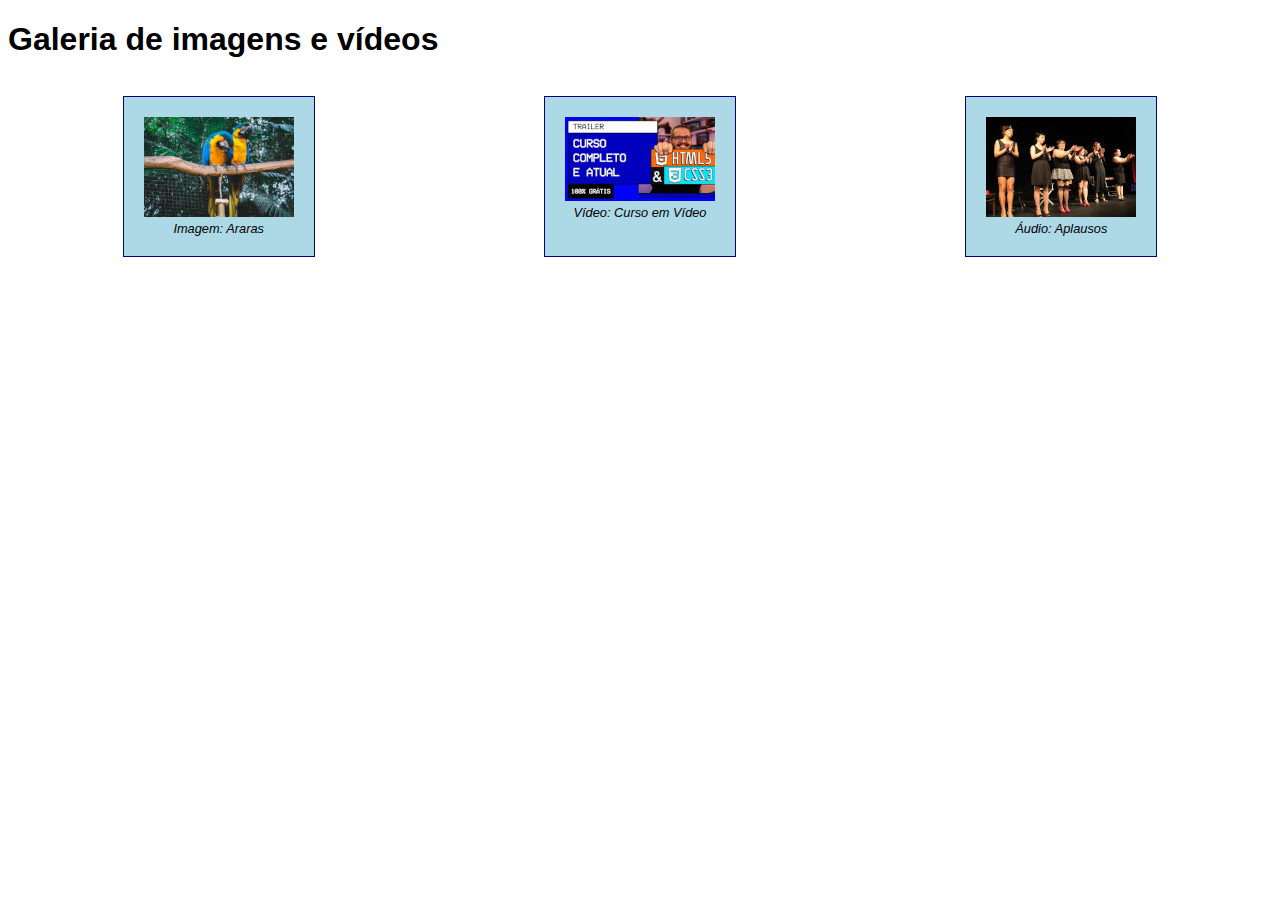
<file: ex02/index.html>
<!DOCTYPE html>
<html lang="pt-br">
<head>
    <meta charset="UTF-8">
    <meta http-equiv="X-UA-Compatible" content="IE=edge">
    <meta name="viewport" content="width=device-width, initial-scale=1.0">
    <link rel="stylesheet" href="index.css">
    <title>Galeria</title>
</head>
<body>
    <h1>Galeria de imagens e vídeos</h1>
    <!--
        Neste exercício, você precisará criar mais três páginas HTML:

        1) araras.html -> deverá exibir a imagem das araras de forma dinâmica, trocando
           entre os tamanhos P, M e G conforme a largura da janela do navegador mude.

        2) cursoemvideo.html -> deverá exibir o seguinte vídeo incorporado: 
           https://www.youtube.com/watch?v=Ejkb_YpuHWs

        3) aplausos.html -> deverá exibir o player para o seguinte arquivo de áudio:
           https://sound-effects-media.bbcrewind.co.uk/mp3/07003050.mp3

        Em cada uma dessas páginas, coloque também um link de texto para voltar para a página index.html.

    -->
    <div class="galeria">
        <figure>
            <a href="araras.html">
                <img src="araras-thumb.jpg" alt="araras">
            </a>
            <figcaption>Imagem: Araras</figcaption>
        </figure>
        <figure>
            <a href="cursoemvideo.html">
                <img src="cursoemvideo-thumb.jpg" alt="Curso em Vídeo">
            </a>
            <figcaption>Vídeo: Curso em Vídeo</figcaption>
        </figure>
        <figure>
            <a href="aplausos.html">
                <img src="aplausos-thumb.jpg" alt="aplausos">
            </a>
            <figcaption>Áudio: Aplausos</figcaption>
        </figure>

    </div>
    
</body>
</html>
</file>
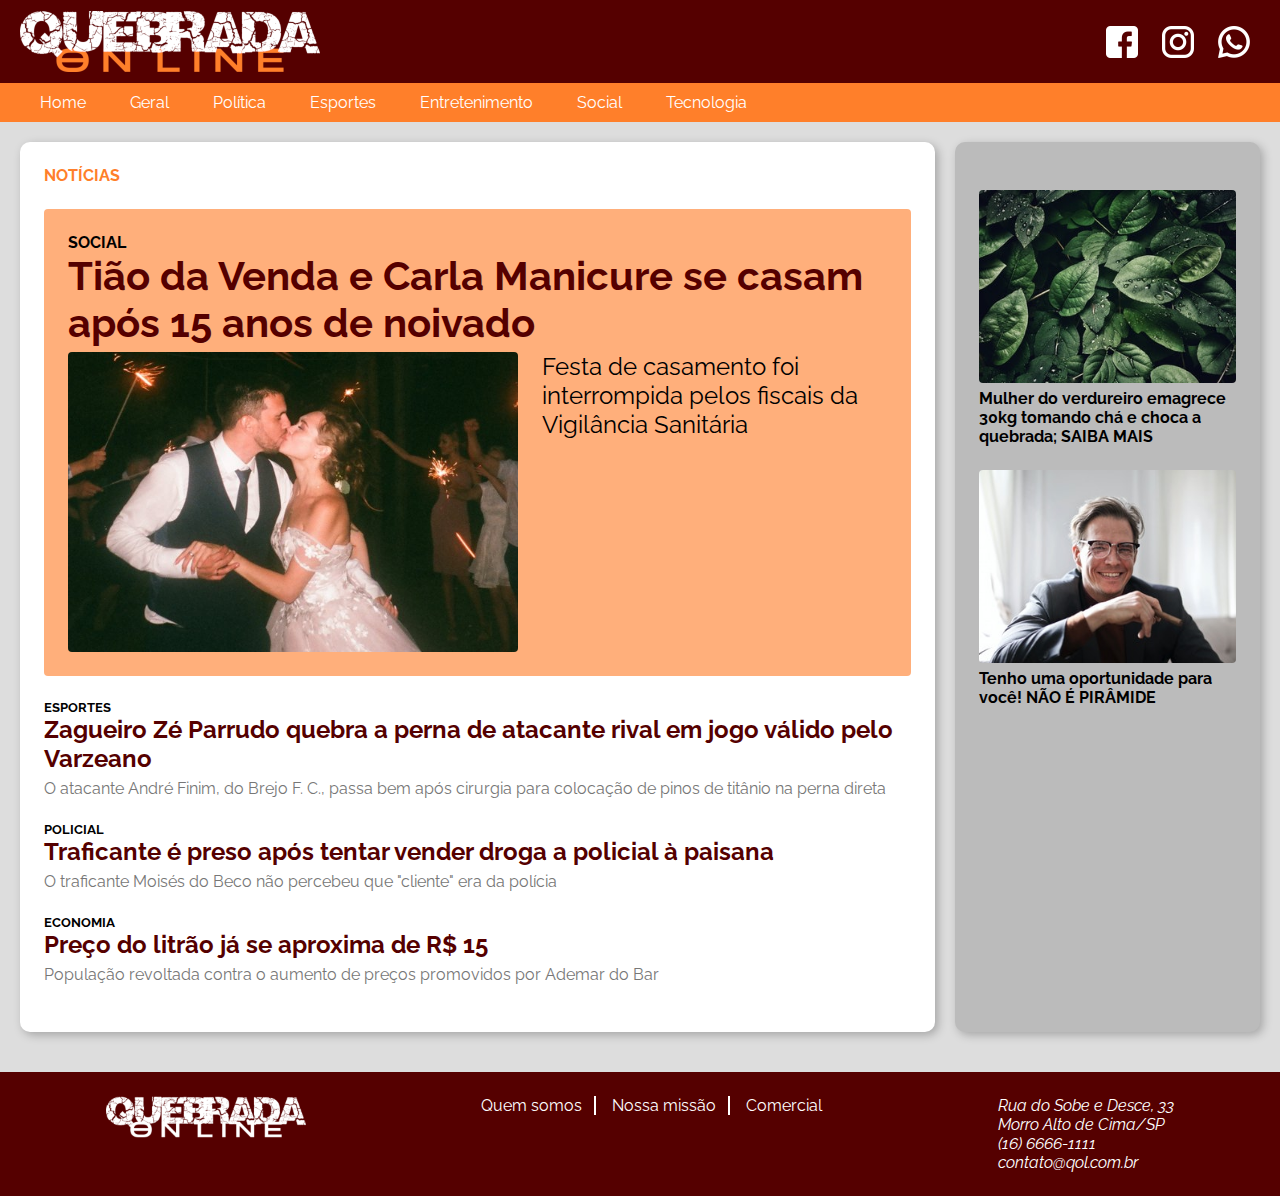
<file: portal/index.html>
<!DOCTYPE html>
<html lang="pt-br">
<head>
    <meta charset="UTF-8">
    <meta http-equiv="X-UA-Compatible" content="IE=edge">
    <meta name="viewport" content="width=device-width, initial-scale=1.0">
    <link rel="stylesheet" href="style.css">
    <title>Quebrada On Line</title>
    <link rel="apple-touch-icon" sizes="180x180" href="/apple-touch-icon.png">
    <link rel="icon" type="image/png" sizes="32x32" href="/favicon-32x32.png">
    <link rel="icon" type="image/png" sizes="16x16" href="/favicon-16x16.png">
    <link rel="manifest" href="/site.webmanifest">
    <link rel="shortcut icon" href="favicon.ico" type="image/x-icon">
</head>
<body>
    <header> <!-- Cabeçalho -->
        <img id="logo" src="img/qol-logo-300px.png" alt="Quebrada On Line">
        <nav id="social">
            <ul>
                <li>
                    <a href="#">
                        <img src="img/facebook-64x64.png" alt="Facebook">
                        <span>/quebrada.online</span>
                    </a>
                </li>
                <li>
                    <a href="#">
                        <img src="img/instagram-64x64.png" alt="Instagram">
                        <span>/quebrada.online</span>    
                    </a>
                </li>
                <li>
                    <a href="#">
                        <img src="img/whatsapp-64x64.png" alt="Whatspp">
                        <span>(16) 98765-4321</span>    
                    </a>
                </li>
            </ul>
        </nav>
    </header>
    
    <nav id="menu"> <!-- Menu -->
        <div id="menu-contraido">
            <input type="checkbox">
            <span></span>
            <ul>
                <li><a href="#">Home</a></li>
                <li><a href="#">Geral</a></li>
                <li><a href="#">Política</a></li>
                <li><a href="#">Esportes</a></li>
                <li><a href="#">Entretenimento</a></li>
                <li><a href="#">Social</a></li>
                <li><a href="#">Tecnologia</a></li>
            </ul>
        </div>
    </nav>
    
    <div id="content"> <!-- Área de conteúdo -->
        <main> <!-- Divisão principal do site -->
            
            <h1>Notícias</h1>

            <article class="destaque">   <!-- Representa um artigo ou notícia -->
                <h2>Social</h2>
                <h1><a href="#">Tião da Venda e Carla Manicure se casam após 15 anos de noivado</a></h1>
                <div class="foto-texto">
                    <img src="img/noticia01-600x400.jpg" alt="Foto dos noivos" title="Foto: Aleksandr Neplokhov" >
                    <p>Festa de casamento foi interrompida pelos fiscais da Vigilância Sanitária</p>
                </div>
            </article>

            <article>   <!-- Representa um artigo ou notícia -->
                <h2>Esportes</h2>
                <h1><a href="#">Zagueiro Zé Parrudo quebra a perna de atacante rival em jogo válido pelo Varzeano</a></h1>
                <p>O atacante André Finim, do Brejo F. C., passa bem após cirurgia para colocação de pinos de titânio na perna direta</p>
            </article>

            <article>   <!-- Representa um artigo ou notícia -->
                <h2>Policial</h2>
                <h1><a href="#">Traficante é preso após tentar vender droga a policial à paisana</a></h1>
                <p>O traficante Moisés do Beco não percebeu que "cliente" era da polícia</p>
            </article>

            <article>
                <h2>Economia</h2>
                <h1><a href="#">Preço do litrão já se aproxima de R$ 15</a></h1>
                <p>População revoltada contra o aumento de preços promovidos por Ademar do Bar</p>
            </article>

        </main>
        <aside>

            <article>
                <img src="img/relacionado01-320x240.jpg" alt="Foto de folhas" title="Foto: sohail">
                <h1><a href="#">Mulher do verdureiro emagrece 30kg tomando chá e choca a quebrada; SAIBA MAIS</a></h1>
            </article>

            <article>
                <img src="img/relacionado02-320x240.jpg" alt="Homem bem sucedido" title="Foto: Andrea Piacquadio">
                <h1><a href="#">Tenho uma oportunidade para você! NÃO É PIRÂMIDE</a></h1>
            </article>
            
        </aside>
    </div>
    
    <footer> <!-- Rodapé -->
        <img src="img/qol-logo-branco-300px.png" alt="Quebrada Online">
        <ul>
            <li><a href="#">Quem somos</a></li>
            <li><a href="#">Nossa missão</a></li>
            <li><a href="#">Comercial</a></li>
        </ul>
        <address>
            Rua do Sobe e Desce, 33<br>
            Morro Alto de Cima/SP<br>
            <a href="tel:+55166661111">(16) 6666-1111</a><br>
            <a href="mailto:contato@qol.com.br">contato@qol.com.br</a>
        </address>
    </footer>
</body>
</html>
</file>
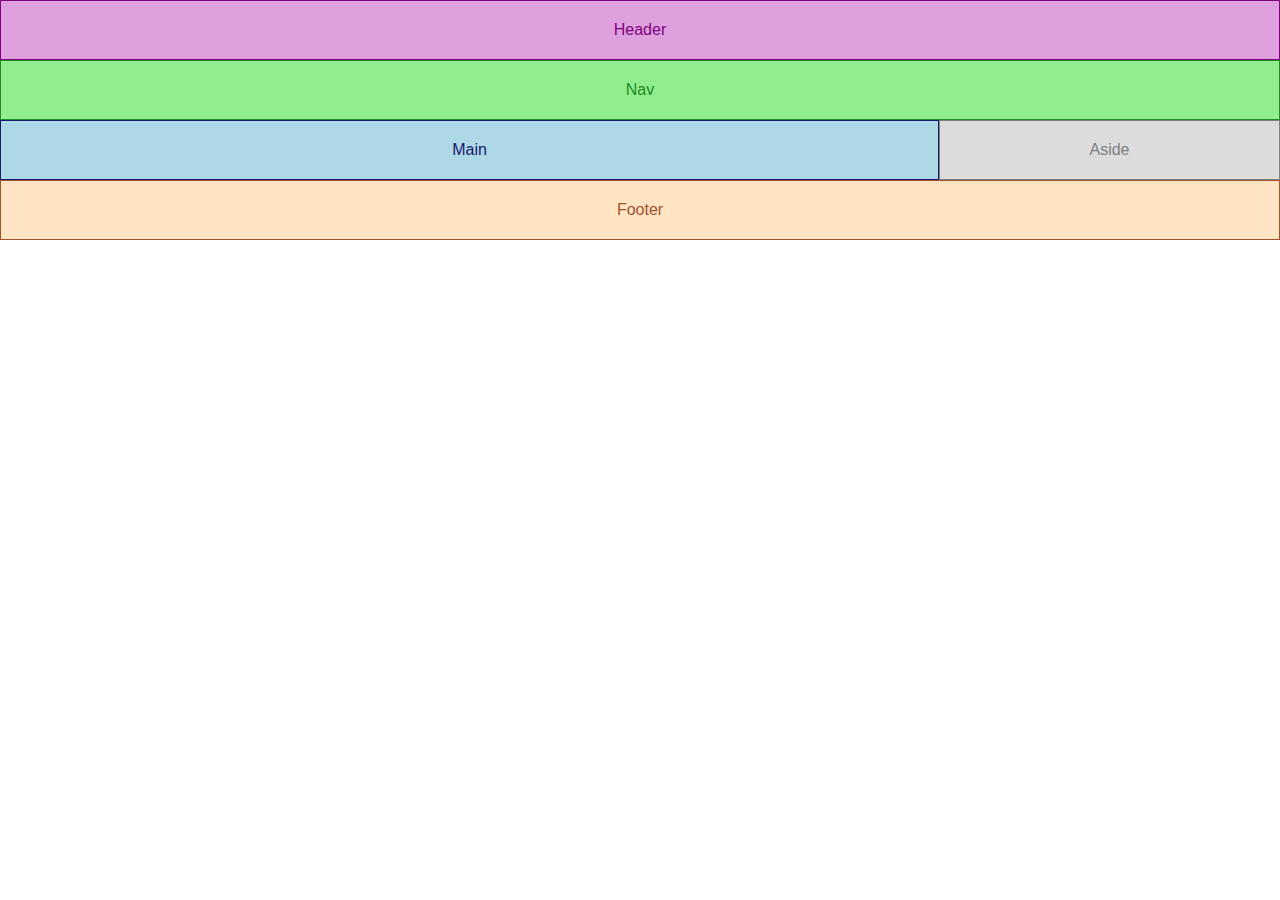
<file: PROVA 2/index.html>
<!DOCTYPE html>
<html lang="pt-br">
<head>
    <meta charset="UTF-8">
    <meta http-equiv="X-UA-Compatible" content="IE=edge">
    <meta name="viewport" content="width=device-width, initial-scale=1.0">
    <link rel="stylesheet" href="style.css">
    <title>PROVA 2</title>
</head>
<body>
    <header>Header</header>
    <nav>Nav</nav>
    <div id="content">
        <main>Main</main>
        <aside>Aside</aside>
    </div>
    <footer>Footer</footer>
</body>
</html>
</file>
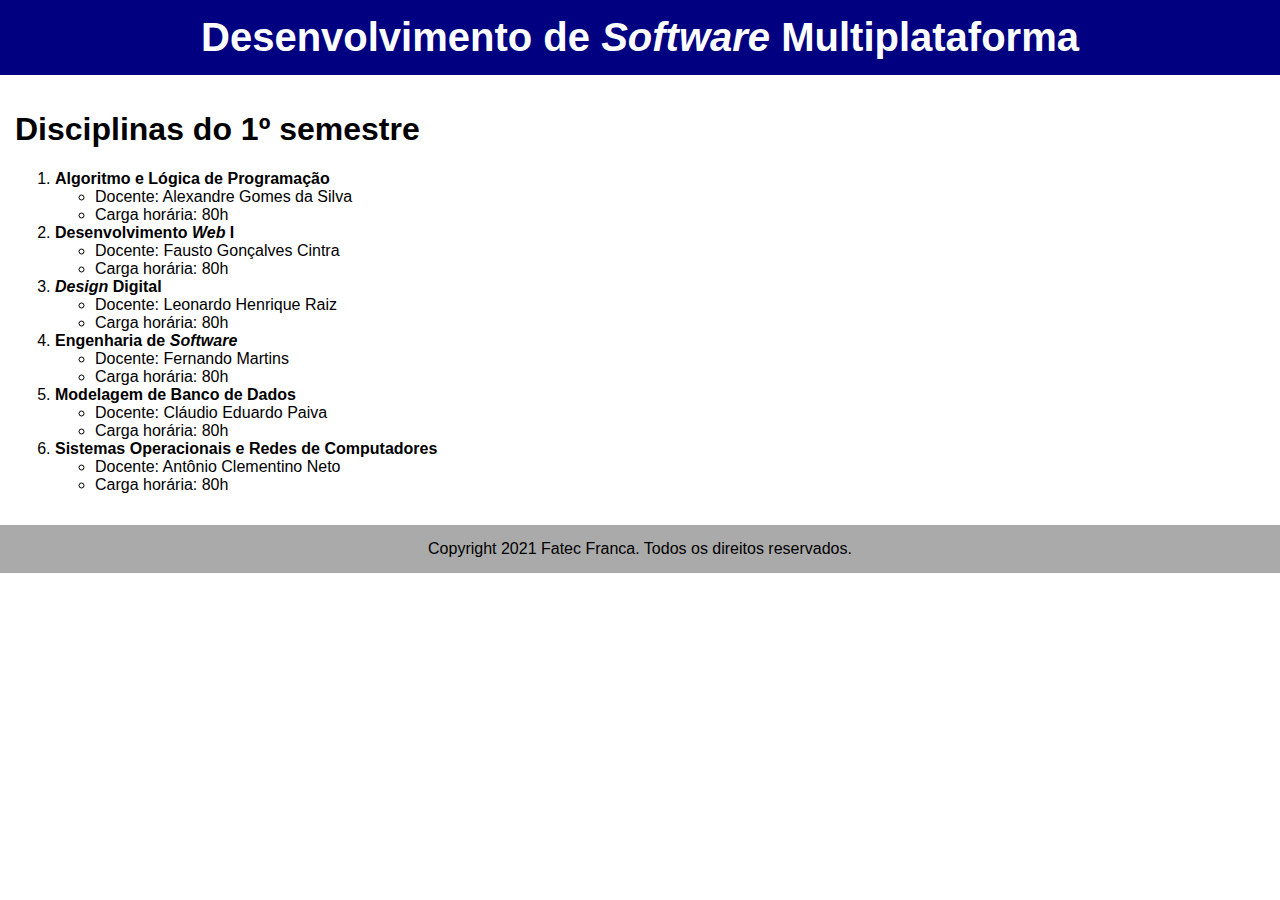
<file: PROVA SUBSTITUTIVA/index.html>
<!DOCTYPE html>
<html lang="en">
<head>
    <meta charset="UTF-8">
    <meta http-equiv="X-UA-Compatible" content="IE=edge">
    <meta name="viewport" content="width=device-width, initial-scale=1.0">
    <title>DSM</title>
    <link rel="stylesheet" href="style.css">
</head>
<body>
    <header>
        Desenvolvimento de <em>Software</em> Multiplataforma
    </header>
    <main>
        <h1>Disciplinas do 1º semestre</h1>
        <ol>
            <li><strong>Algoritmo e Lógica de Programação</strong>
                <ul>
                    <li>Docente: Alexandre Gomes da Silva</li>
                    <li>Carga horária: 80h</li>
                </ul>
            </li>
            <li><strong>Desenvolvimento <em>Web</em> I</strong>
                <ul>
                    <li>Docente: Fausto Gonçalves Cintra</li>
                    <li>Carga horária: 80h</li>
                </ul>
            </li>
            <li><strong><em>Design</em> Digital</strong>
                <ul>
                    <li>Docente: Leonardo Henrique Raiz</li>
                    <li>Carga horária: 80h</li>
                </ul>
            </li>
            <li><strong>Engenharia de <em>Software</em></strong>
                <ul>
                    <li>Docente: Fernando Martins</li>
                    <li>Carga horária: 80h</li>
                </ul>
            </li>
            <li><strong>Modelagem de Banco de Dados</strong>
                <ul>
                    <li>Docente: Cláudio Eduardo Paiva</li>
                    <li>Carga horária: 80h</li>
                </ul>
            </li>
            <li><strong>Sistemas Operacionais e Redes de Computadores</strong>
                <ul>
                    <li>Docente: Antônio Clementino Neto</li>
                    <li>Carga horária: 80h</li>
                </ul>
            </li>
        </ol>
    </main>
    <footer>
        Copyright 2021 Fatec Franca. Todos os direitos reservados.
    </footer>
</body>
</html>
</file>
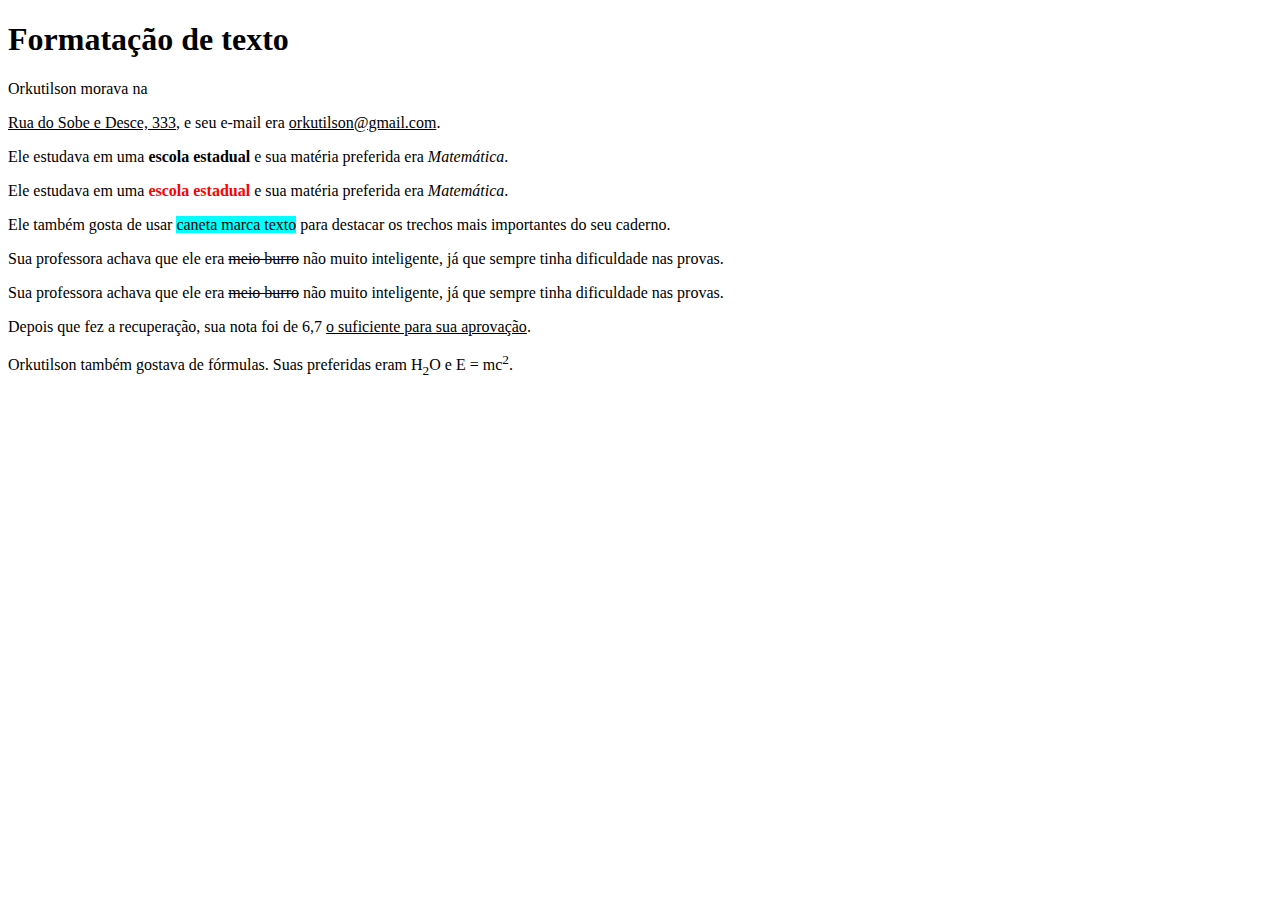
<file: 02-textos.html>
<!DOCTYPE html>
<html lang="pt-br">
<head>
    <meta charset="UTF-8">
    <meta name="viewport" content="width=device-width, initial-scale=1.0">
    <title>Formatação de textos</title>
    <style>
        address {
            /* Fazendo elemento ficar em linha */
            display: inline;
            font-style: normal; /* Tira o itálico */
            /* Volta o sublinhado */
            text-decoration: underline;
        }
        strong {
            color: red;
        }
        mark {
            background-color: aqua;
        }
    </style>
</head>
<body>
    <h1>Formatação de texto</h1>
    <!-- Tag <u> = underline (sublinhado) (NÃO USAR)-->
    <!-- Tag <address> = endereço -->
    <p>Orkutilson morava na <address>Rua do Sobe e Desce,
        333</address>, e seu e-mail era 
        <address>orkutilson@gmail.com</address>.
    </p>
    <!--
        <i> = itálico (visual apenas)
        <b> = negrito (bold) (visual apenas)
    -->
    <p>Ele estudava em uma <b>escola estadual</b> e sua matéria
    preferida era <i>Matemática</i>.</p>
    <!--
        <strong> = texto mais importante (forte, em inglês) (SEMÂNTICA)
        <em> = ênfase (emphasis) (SEMÂNTICA)
    -->
    <p>Ele estudava em uma <strong>escola estadual</strong> e sua matéria
    preferida era <em>Matemática</em>.</p>

    <p>Ele também gosta de usar <mark>caneta marca texto</mark>
    para destacar os trechos mais importantes do seu caderno.</p>
    
    <!--
        <strike> = traço através do texto (tachado) (OBSOLETO, não usar)
    -->
    <p>Sua professora achava que ele era <strike>meio burro</strike>
    não muito inteligente, já que sempre tinha dificuldade nas provas.</p>
    <!--
        <del> = texto apagado (SEMÂNTICO)
    -->
    <p>Sua professora achava que ele era <del>meio burro</del>
    não muito inteligente, já que sempre tinha dificuldade nas provas.</p>
    <!--
        <ins> = texto inserido (SEMÂNTICO)
    -->
    <p>Depois que fez a recuperação, sua nota foi de 6,7 
        <ins>o suficiente para sua aprovação</ins>.</p>
    <!--
        <sub> = texto SUBscrito
        <sup> = texto sobrescrito (SUPerscript)
    -->
    <p>Orkutilson também gostava de fórmulas. Suas preferidas eram
        H<sub>2</sub>O e E = mc<sup>2</sup>.
    </p>
</body>
</html>
</file>
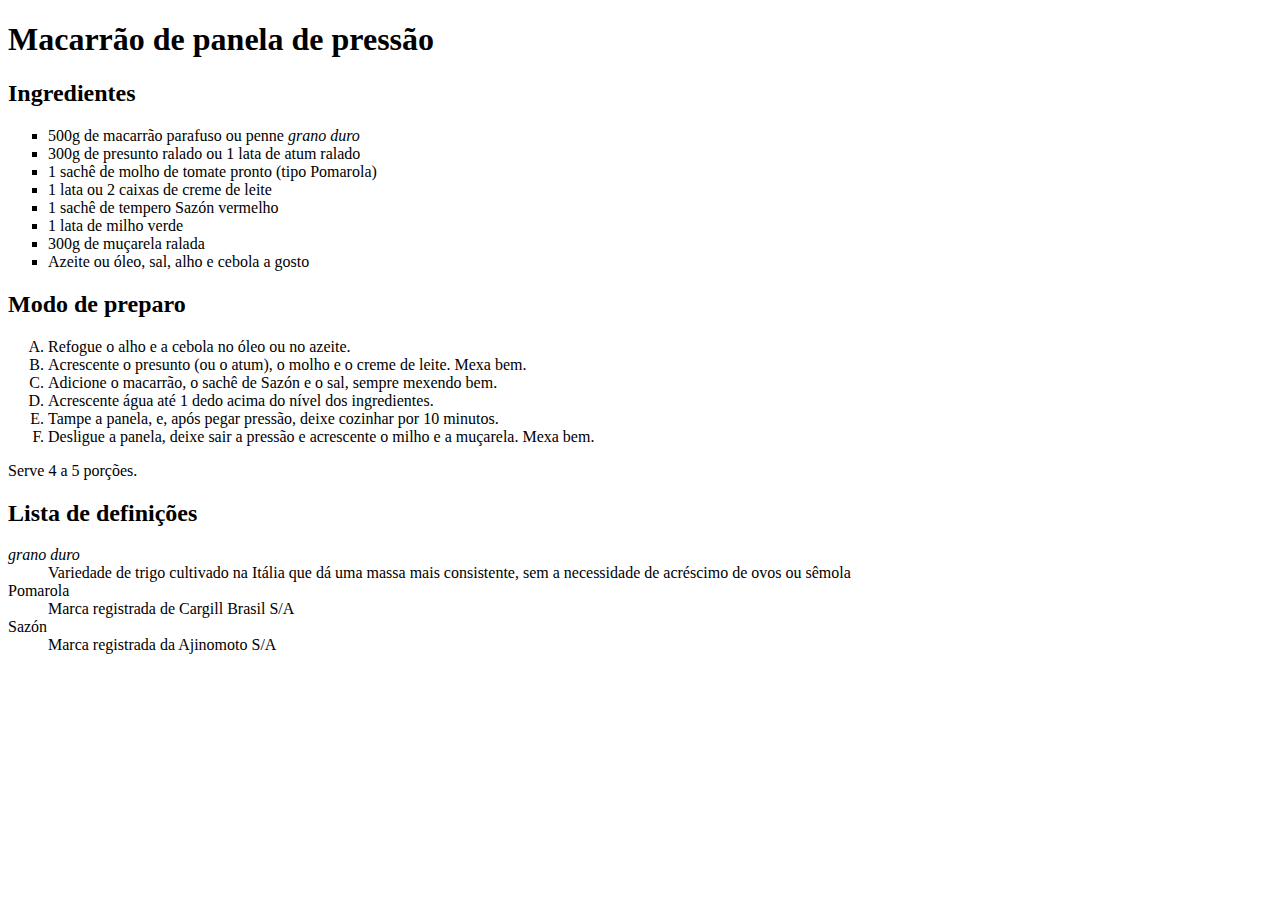
<file: 03-listas.html>
<!DOCTYPE html>
<html lang="pt-br">
<head>
    <meta charset="UTF-8">
    <meta name="viewport" content="width=device-width, initial-scale=1.0">
    <title>Receita para o domingão</title>
</head>
<body>
    <h1>Macarrão de panela de pressão</h1>
    <h2>Ingredientes</h2>
    <!--
        Listas de itens em HTML
        <ul> -> unordered list (lista não ordenada)
        <ol> -> ordered list (lista ordenada)
        
        <li> -> list item (item da lista)
    -->
    <ul type="square"> <!-- Lista NÃO ordenada -->
        <!--
            Types do <ul>
            circle -> círculo vazado
            square -> quadrado
            disk -> bolinha (padrão)
        -->
        <li>500g de macarrão parafuso ou penne <em>grano duro</em></li>
        <li>300g de presunto ralado ou 1 lata de atum ralado</li>
        <li>1 sachê de molho de tomate pronto (tipo Pomarola)</li>
        <li>1 lata ou 2 caixas de creme de leite</li>
        <li>1 sachê de tempero Sazón vermelho</li>
        <li>1 lata de milho verde</li>
        <li>300g de muçarela ralada</li>
        <li>Azeite ou óleo, sal, alho e cebola a gosto</li>
    </ul>

    <h2>Modo de preparo</h2>
    <ol type="A"> <!-- Lista ordenada -->
        <!--
            Types do <ol>
            1 -> números arábicos (padrão)
            I -> números romanos (EM MAIÚSCULAS)
            i -> números romanos (em minúsculas)
            A -> A, B, C...
            a -> a, b, c...
        -->
        <li>Refogue o alho e a cebola no óleo ou no azeite.</li>
        <li>Acrescente o presunto (ou o atum), o molho e o creme de leite. Mexa bem.</li>
        <li>Adicione o macarrão, o sachê de Sazón e o sal, sempre mexendo bem.</li>
        <li>Acrescente água até 1 dedo acima do nível dos ingredientes.</li>
        <li>Tampe a panela, e, após pegar pressão, deixe cozinhar por 10 minutos.</li>
        <li>Desligue a panela, deixe sair a pressão e acrescente o milho e a muçarela. Mexa bem.</li>
    </ol>
    <p>Serve 4 a 5 porções.</p>

    <h2>Lista de definições</h2>
    <!--
        <dl> -> definition list (lista de definições)
        <dt> -> definition term (termo de definição)
        <dd> -> definition description (descrição de definição)
    -->
    <dl>
        <dt><em>grano duro</em></dt>
        <dd>Variedade de trigo cultivado na Itália que dá uma massa mais consistente, sem a necessidade de acréscimo de ovos ou sêmola</dd>

        <dt>Pomarola</dt>
        <dd>Marca registrada de Cargill Brasil S/A</dd>
        
        <dt>Sazón</dt>
        <dd>Marca registrada da Ajinomoto S/A</dd>
    </dl>
</body>
</html>
</file>
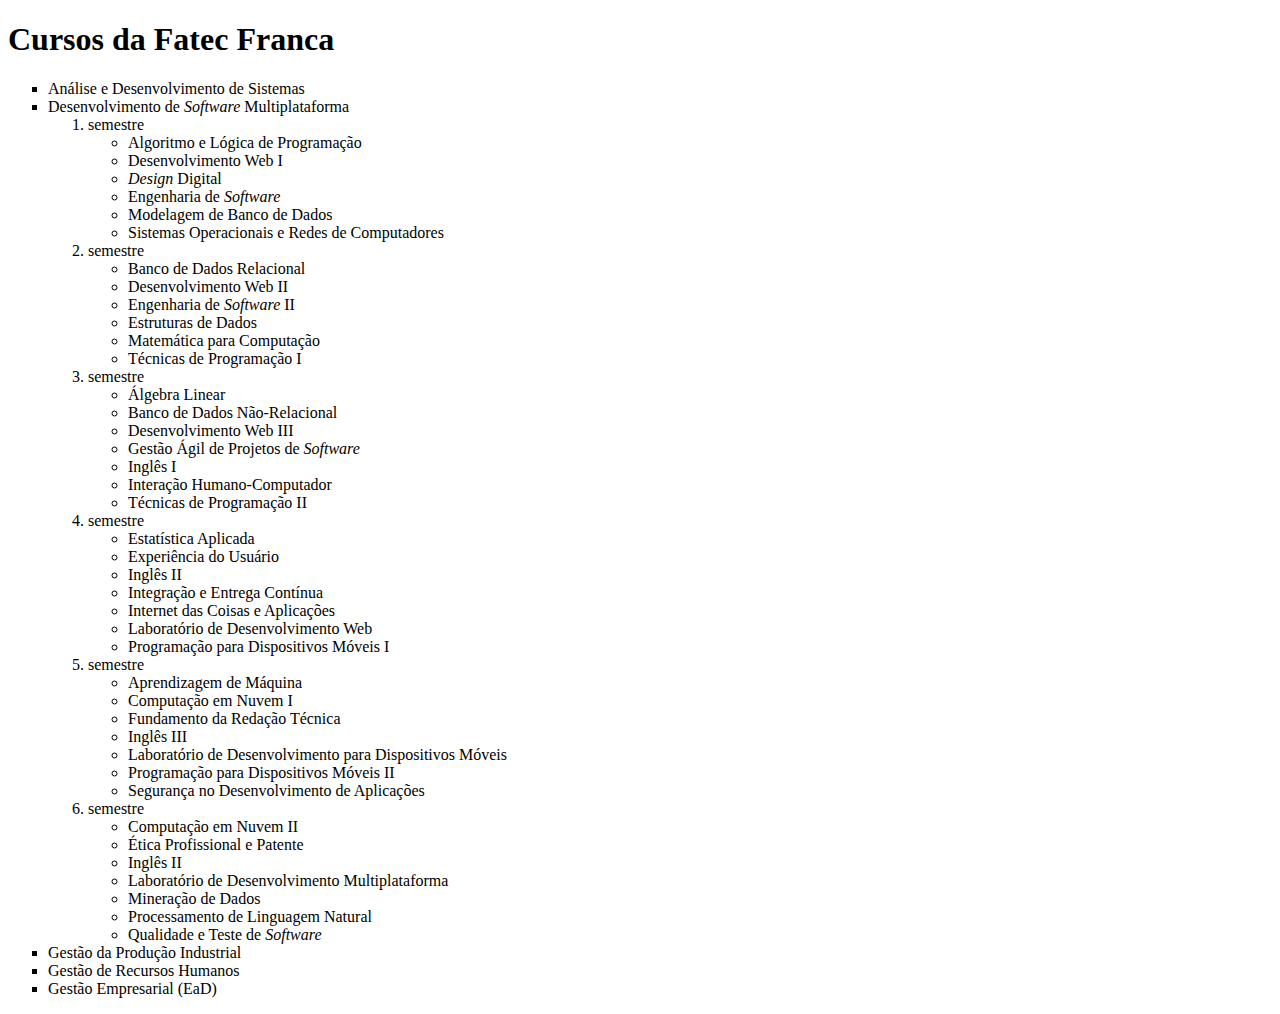
<file: 04-listas-hierarquicas.html>
<!DOCTYPE html>
<html lang="pt-br">
<head>
    <meta charset="UTF-8">
    <meta name="viewport" content="width=device-width, initial-scale=1.0">
    <title>Listas hierárquicas</title>
</head>
<body>
    <h1>Cursos da Fatec Franca</h1>

    <!-- Lista não ordenada, com quadradinhos -->
    <ul type="square">
        <li>Análise e Desenvolvimento de Sistemas</li>
        <!-- Dentro de um item de lista (<li>), podem ser colocadas outras
            listas, ordenadas ou não ordenadas -->
        <li>
            Desenvolvimento de <em>Software</em> Multiplataforma
            <!-- Lista ordenada -->
            <ol>
                <li>
                    semestre
                    <!-- Lista não ordenada, com círculos -->
                    <ul type="circle">
                        <li>Algoritmo e Lógica de Programação</li>
                        <li>Desenvolvimento Web I</li>
                        <li><em>Design</em> Digital</li>
                        <li>Engenharia de <em>Software</em></li>
                        <li>Modelagem de Banco de Dados</li>
                        <li>Sistemas Operacionais e Redes de Computadores</li>
                    </ul>
                </li>
                <li>
                    semestre
                    <ul type="circle">
                        <li>Banco de Dados Relacional</li>
                        <li>Desenvolvimento Web II</li>
                        <li>Engenharia de <em>Software</em> II</li>
                        <li>Estruturas de Dados</li>
                        <li>Matemática para Computação</li>
                        <li>Técnicas de Programação I</li>
                    </ul>
                </li>
                <li>
                    semestre
                    <ul type="circle">
                        <li>Álgebra Linear</li>
                        <li>Banco de Dados Não-Relacional</li>
                        <li>Desenvolvimento Web III</li>
                        <li>Gestão Ágil de Projetos de <em>Software</em></li>
                        <li>Inglês I</li>
                        <li>Interação Humano-Computador</li>
                        <li>Técnicas de Programação II</li>
                    </ul>
                </li>
                <li>
                    semestre
                    <ul type="circle">
                        <li>Estatística Aplicada</li>
                        <li>Experiência do Usuário</li>
                        <li>Inglês II</li>
                        <li>Integração e Entrega Contínua</li>
                        <li>Internet das Coisas e Aplicações</li>
                        <li>Laboratório de Desenvolvimento Web</li>
                        <li>Programação para Dispositivos Móveis I</li>
                    </ul>
                </li>
                <li>
                    semestre
                    <ul type="circle">
                        <li>Aprendizagem de Máquina</li>
                        <li>Computação em Nuvem I</li>
                        <li>Fundamento da Redação Técnica</li>
                        <li>Inglês III</li>
                        <li>Laboratório de Desenvolvimento para Dispositivos Móveis</li>
                        <li>Programação para Dispositivos Móveis II</li>
                        <li>Segurança no Desenvolvimento de Aplicações</li>
                    </ul>
                </li>
                <li>
                    semestre
                    <ul type="circle">
                        <li>Computação em Nuvem II</em></li>
                        <li>Ética Profissional e Patente</li>
                        <li>Inglês II</li>
                        <li>Laboratório de Desenvolvimento Multiplataforma</li>
                        <li>Mineração de Dados</li>
                        <li>Processamento de Linguagem Natural</li>
                        <li>Qualidade e Teste de <em>Software</em></li>
                    </ul>
                </li>
            </ol>
        </li>
        <li>Gestão da Produção Industrial</li>
        <li>Gestão de Recursos Humanos</li>
        <li>Gestão Empresarial (EaD)</li>
    </ul>
</body>
</html>
</file>
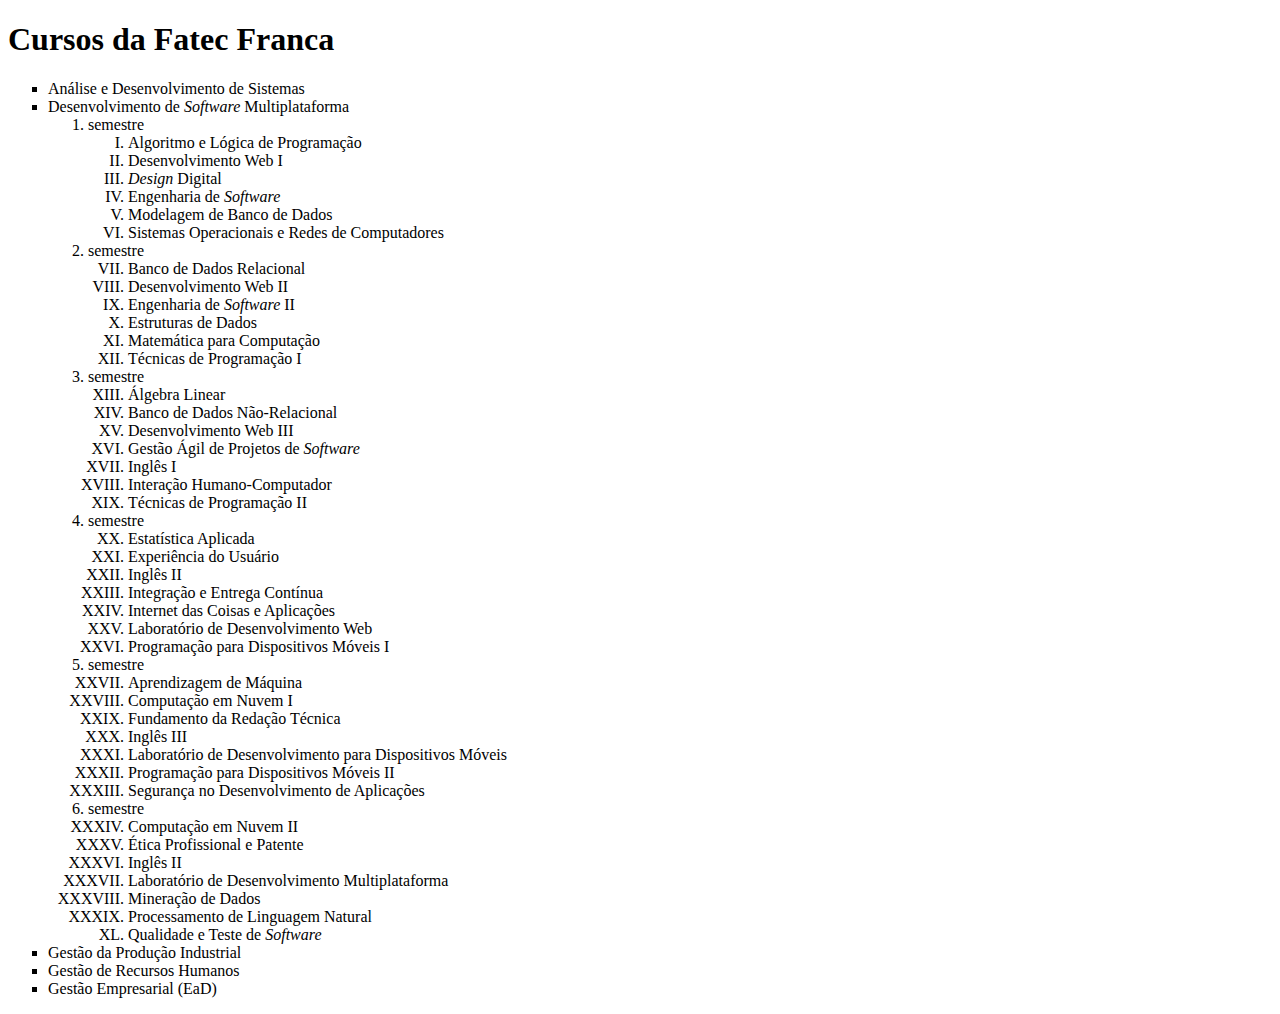
<file: 05-listas-hierarquicas2.html>
<!DOCTYPE html>
<html lang="pt-br">
<head>
    <meta charset="UTF-8">
    <meta name="viewport" content="width=device-width, initial-scale=1.0">
    <title>Listas hierárquicas</title>
</head>
<body>
    <h1>Cursos da Fatec Franca</h1>

    <!-- Lista não ordenada, com quadradinhos -->
    <ul type="square">
        <li>Análise e Desenvolvimento de Sistemas</li>
        <!-- Dentro de um item de lista (<li>), podem ser colocadas outras
            listas, ordenadas ou não ordenadas -->
        <li>
            Desenvolvimento de <em>Software</em> Multiplataforma
            <!-- Lista ordenada -->
            <ol>
                <li>
                    semestre
                    <!-- Lista não ordenada, com círculos -->
                    <ol type="I">
                        <li>Algoritmo e Lógica de Programação</li>
                        <li>Desenvolvimento Web I</li>
                        <li><em>Design</em> Digital</li>
                        <li>Engenharia de <em>Software</em></li>
                        <li>Modelagem de Banco de Dados</li>
                        <li>Sistemas Operacionais e Redes de Computadores</li>
                    </ol>
                </li>
                <li>
                    semestre
                    <!-- O atributo start permite começar a lista 
                        a partir de um número diferente de 1 -->
                    <ol type="I" start="7">
                        <li>Banco de Dados Relacional</li>
                        <li>Desenvolvimento Web II</li>
                        <li>Engenharia de <em>Software</em> II</li>
                        <li>Estruturas de Dados</li>
                        <li>Matemática para Computação</li>
                        <li>Técnicas de Programação I</li>
                    </ol>
                </li>
                <li>
                    semestre
                    <ol type="I" start="13">
                        <li>Álgebra Linear</li>
                        <li>Banco de Dados Não-Relacional</li>
                        <li>Desenvolvimento Web III</li>
                        <li>Gestão Ágil de Projetos de <em>Software</em></li>
                        <li>Inglês I</li>
                        <li>Interação Humano-Computador</li>
                        <li>Técnicas de Programação II</li>
                    </ol>
                </li>
                <li>
                    semestre
                    <ol type="I" start="20">
                        <li>Estatística Aplicada</li>
                        <li>Experiência do Usuário</li>
                        <li>Inglês II</li>
                        <li>Integração e Entrega Contínua</li>
                        <li>Internet das Coisas e Aplicações</li>
                        <li>Laboratório de Desenvolvimento Web</li>
                        <li>Programação para Dispositivos Móveis I</li>
                    </ol>
                </li>
                <li>
                    semestre
                    <ol type="I" start="27">
                        <li>Aprendizagem de Máquina</li>
                        <li>Computação em Nuvem I</li>
                        <li>Fundamento da Redação Técnica</li>
                        <li>Inglês III</li>
                        <li>Laboratório de Desenvolvimento para Dispositivos Móveis</li>
                        <li>Programação para Dispositivos Móveis II</li>
                        <li>Segurança no Desenvolvimento de Aplicações</li>
                    </ol>
                </li>
                <li>
                    semestre
                    <ol type="I" start="34">
                        <li>Computação em Nuvem II</em></li>
                        <li>Ética Profissional e Patente</li>
                        <li>Inglês II</li>
                        <li>Laboratório de Desenvolvimento Multiplataforma</li>
                        <li>Mineração de Dados</li>
                        <li>Processamento de Linguagem Natural</li>
                        <li>Qualidade e Teste de <em>Software</em></li>
                    </ol>
                </li>
            </ol>
        </li>
        <li>Gestão da Produção Industrial</li>
        <li>Gestão de Recursos Humanos</li>
        <li>Gestão Empresarial (EaD)</li>
    </ul>
</body>
</html>
</file>
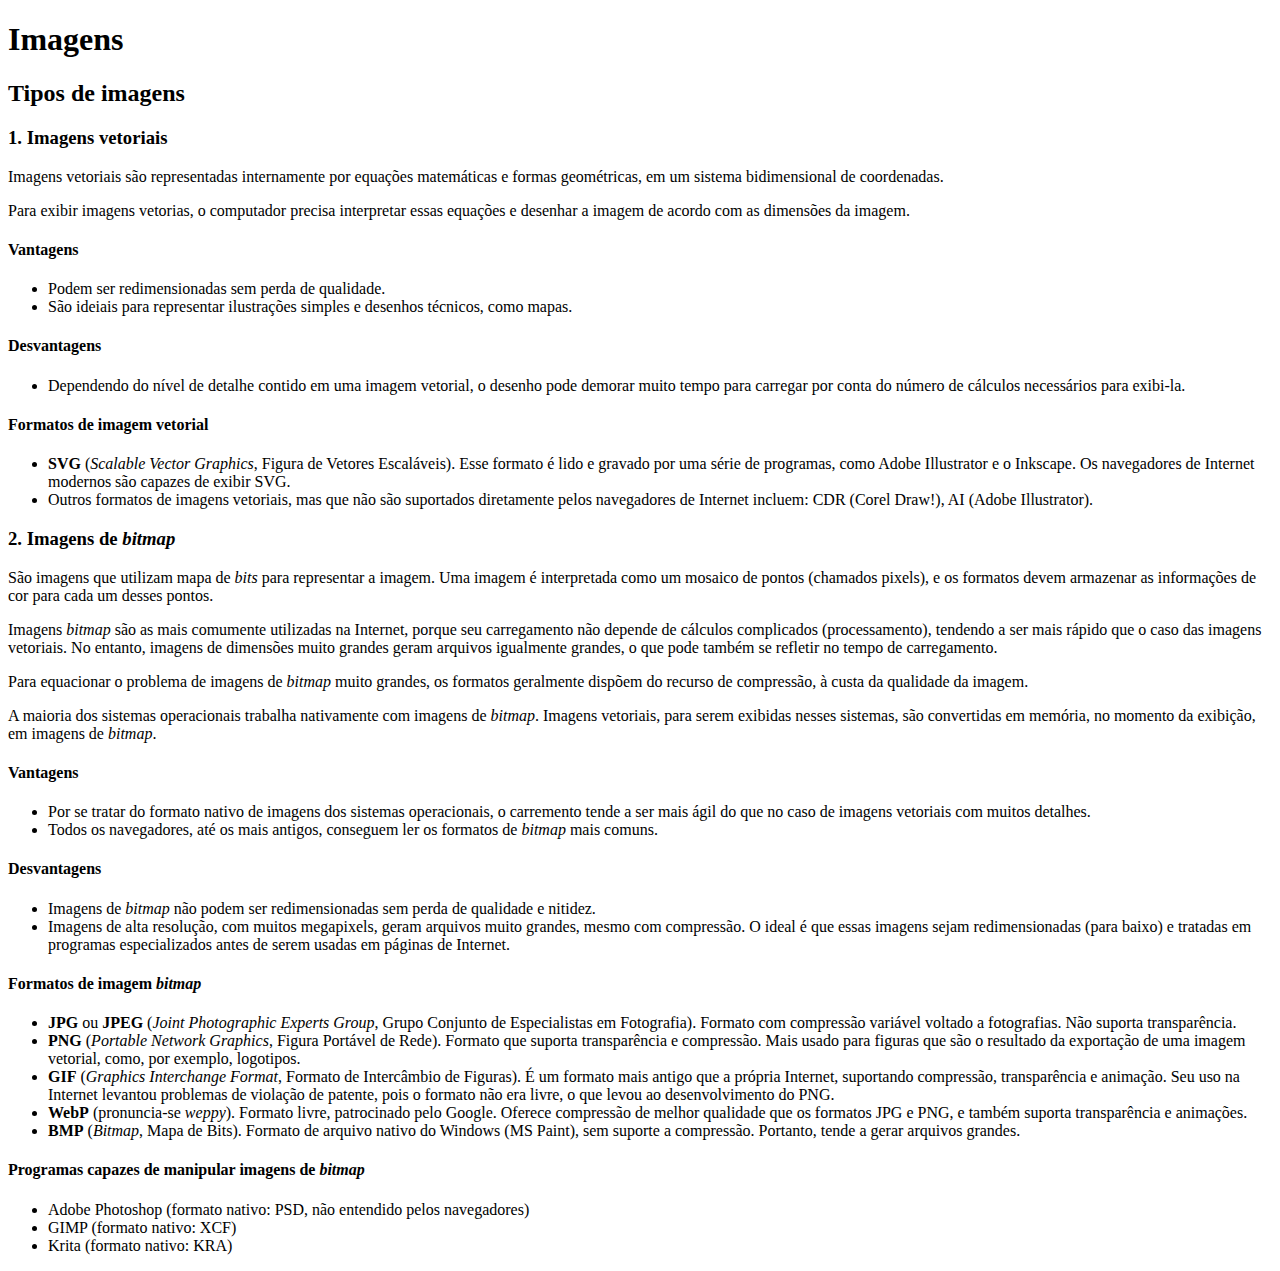
<file: 06-imagens.html>
<!DOCTYPE html>
<html lang="pt-br">
<head>
    <meta charset="UTF-8">
    <meta name="viewport" content="width=device-width, initial-scale=1.0">
    <title>Imagens</title>
</head>
<body>
    <h1>Imagens</h1>

    <h2>Tipos de imagens</h2>

    <h3>1. Imagens vetoriais</h3>
    <p>Imagens vetoriais são representadas internamente por equações matemáticas e formas geométricas, em um sistema bidimensional de coordenadas.</p>
    <p>Para exibir imagens vetorias, o computador precisa interpretar essas equações e desenhar a imagem de acordo com as dimensões da imagem.</p>
    
    <h4>Vantagens</h4>
        <ul>
            <li>Podem ser redimensionadas sem perda de qualidade.</li>
            <li>São ideiais para representar ilustrações simples e desenhos técnicos, como mapas.</li>
        </ul>

    <h4>Desvantagens</h4>
        <ul>
            <li>Dependendo do nível de detalhe contido em uma imagem vetorial, o desenho pode demorar muito tempo para carregar por conta do número de cálculos necessários para exibi-la.</li>
        </ul>

    <h4>Formatos de imagem vetorial</h4>
        <ul>
            <li><strong>SVG</strong> (<em>Scalable Vector Graphics</em>, Figura de Vetores Escaláveis). Esse formato é lido e gravado por uma série de programas, como Adobe Illustrator e o Inkscape. Os navegadores de Internet modernos são capazes de exibir SVG.</li>
            <li>Outros formatos de imagens vetoriais, mas que não são suportados diretamente pelos navegadores de Internet incluem: CDR (Corel Draw!), AI (Adobe Illustrator).</li>
        </ul>

    <h3>2. Imagens de <em>bitmap</em></h3>

    <p>
        São imagens que utilizam mapa de <em>bits</em> para representar a imagem. Uma imagem é interpretada como um mosaico de pontos (chamados pixels), e os formatos devem armazenar as informações de cor para cada um desses pontos.
    </p>
    <p>
        Imagens <em>bitmap</em> são as mais comumente utilizadas na Internet, porque seu carregamento não depende de cálculos complicados (processamento), tendendo a ser mais rápido que o caso das imagens vetoriais. No entanto, imagens de dimensões muito grandes geram arquivos igualmente grandes, o que pode também se refletir no tempo de carregamento.
    </p>
    <p>
        Para equacionar o problema de imagens de <em>bitmap</em> muito grandes, os formatos geralmente dispõem do recurso de compressão, à custa da qualidade da imagem.
    </p>
    <p>
        A maioria dos sistemas operacionais trabalha nativamente com imagens de <em>bitmap</em>. Imagens vetoriais, para serem exibidas nesses sistemas, são convertidas em memória, no momento da exibição, em imagens de <em>bitmap</em>.
    </p>
    
    <h4>Vantagens</h4>
        <ul>
            <li>Por se tratar do formato nativo de imagens dos sistemas operacionais, o carremento tende a ser mais ágil do que no caso de imagens vetoriais com muitos detalhes.</li>
            <li>Todos os navegadores, até os mais antigos, conseguem ler os formatos de <em>bitmap</em> mais comuns.</li>
        </ul>

    <h4>Desvantagens</h4>
        <ul>
            <li>Imagens de <em>bitmap</em> não podem ser redimensionadas sem perda de qualidade e nitidez.</li>
            <li>Imagens de alta resolução, com muitos megapixels, geram arquivos muito grandes, mesmo com compressão. O ideal é que essas imagens sejam redimensionadas (para baixo) e tratadas em programas especializados antes de serem usadas em páginas de Internet.</li>
        </ul>

    <h4>Formatos de imagem <em>bitmap</em></h4>
        <ul>
            <li><strong>JPG</strong> ou <strong>JPEG</strong> (<em>Joint Photographic Experts Group</em>, Grupo Conjunto de Especialistas em Fotografia). Formato com compressão variável voltado a fotografias. Não suporta transparência.</li>
            <li><strong>PNG</strong> (<em>Portable Network Graphics</em>, Figura Portável de Rede). Formato que suporta transparência e compressão. Mais usado para figuras que são o resultado da exportação de uma imagem vetorial, como, por exemplo, logotipos.</li>
            <li><strong>GIF</strong> (<em>Graphics Interchange Format</em>, Formato de Intercâmbio de Figuras). É um formato mais antigo que a própria Internet, suportando compressão, transparência e animação. Seu uso na Internet levantou problemas de violação de patente, pois o formato não era livre, o que levou ao desenvolvimento do PNG.</li>
            <li><strong>WebP</strong> (pronuncia-se <em>weppy</em>). Formato livre, patrocinado pelo Google. Oferece compressão de melhor qualidade que os formatos JPG e PNG, e também suporta transparência e animações.</li>
            <li><strong>BMP</strong> (<em>Bitmap</em>, Mapa de Bits). Formato de arquivo nativo do Windows (MS Paint), sem suporte a compressão. Portanto, tende a gerar arquivos grandes.</li>
        </ul>

    <h4>Programas capazes de manipular imagens de <em>bitmap</em></h4>
        <ul>
            <li>Adobe Photoshop (formato nativo: PSD, não entendido pelos navegadores)</li>
            <li>GIMP (formato nativo: XCF)</li>
            <li>Krita (formato nativo: KRA)</li>
        </ul>
</body>
</html>
</file>
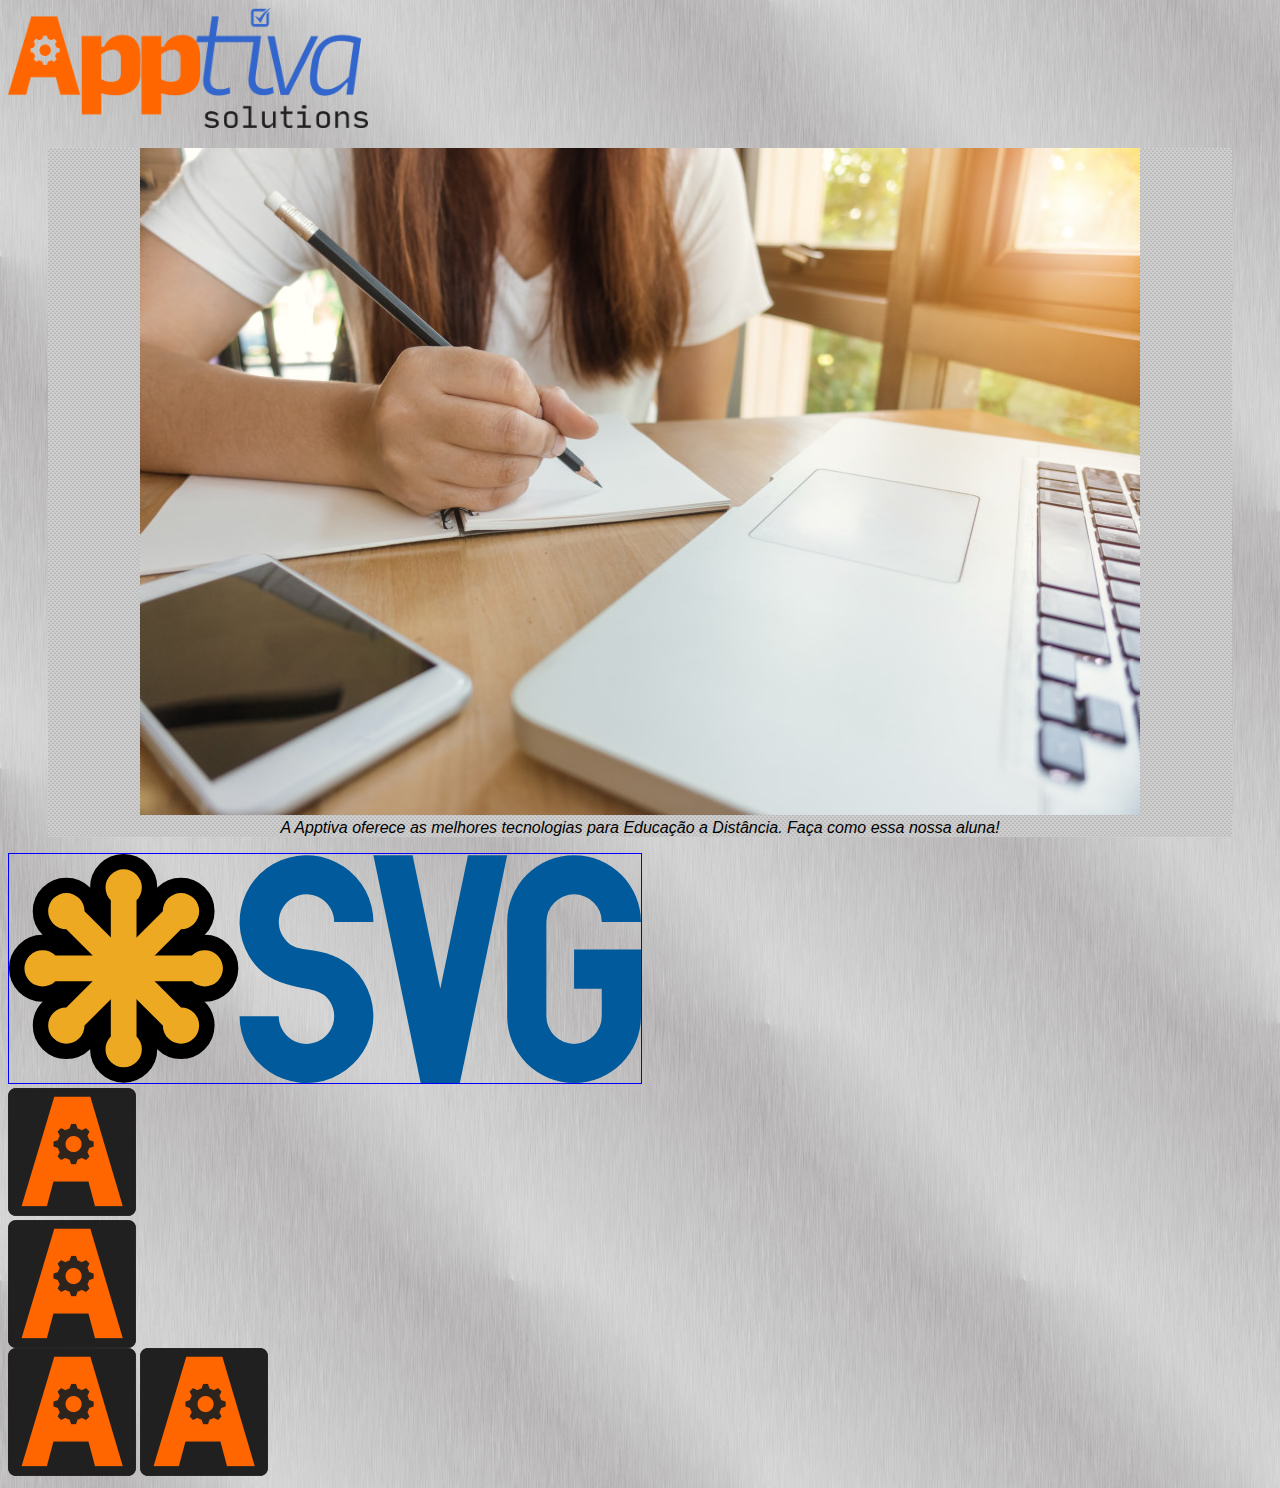
<file: 07-imagens2.html>
<!DOCTYPE html>
<html lang="pt-br">
<head>
    <meta charset="UTF-8">
    <meta name="viewport" content="width=device-width, initial-scale=1.0">
    <title>Imagens</title>
    <link rel="shortcut icon" href="img/favicon.ico" type="image/x-icon">
    <style>
        /* Regras iniciadas com # se aplicam ao elemento com o id de mesmo nome */
        #logo {
            width: 100%; /* A imagem ocupará 100% da largura disponível */
            max-width: 360px; /* Largura máxima em pixels */
            min-width: 100px;  /* Largura mínima em pixels */
        }
        figcaption {
           font-family: Calibri, Arial, sans;
           font-style: italic;
        }
        figure {
            text-align: center;
            background-image: url('img/light-carbonfiber.png');
        }
        body {
            /*  Imagem de fundo da página 
                Por padrão, a imagem se repete automaticamente para cobrir todo o fundo.
            */
            background-image: url('img/metal.jpg');
            /*background-repeat: no-repeat;*/
        }
    </style>
</head>
<body>
    <!-- Atributos da tag <img> (imagem)
        src (source) -> o caminho para o arquivo de imagem que será exibido
        alt (texto alternativo) -> Um texto que será exibido no lugar da imagem
         caso o respectivo arquivo não seja encontrado
    -->
    <img id="logo" src="img/apptiva-logo.png" alt="Logotipo da empresa Apptiva">
    
    <!-- <figure>: para quando as imagens precisam de legenda -->
    <figure>
        <img src="img/distance-education-1000px.jpg" alt="Educação a Distância" title="Venha estudar conosco!">
        <!-- Legenda da imagem (semântico). Pode vir antes ou depois do <img> -->
        <figcaption>A Apptiva oferece as melhores tecnologias para Educação a Distância. Faça como essa nossa aluna!</figcaption>
    </figure>

    <!-- Regras de CSS também podem ser atribuídas a um elemento por meio do atributo
        style -->
    <img style="width: 50%; border: 1px solid blue" src="img/svg-logo.svg" alt="Logotipo do formato SVG">

    <!--
        A tag <img> pertence ao grupo dos ELEMENTOS DE LINHA, ou seja,
        vários <img> em sequência, havendo largura suficiente, serão exibidos
        na mesma linha.

        Já a tag <div> (divisão) pertence ao grupo dos ELEMENTOS DE BLOCO. Cada
        elemento desse grupo ocupará, por padrão, toda a largura disponível, 
        deslocando os demais para baixo.
    -->

    <div>
        <img src="img/apptiva-icon.png" alt="Ícone do Apptiva">
    </div>

    <!-- Via CSS, é possível fazer um elemento de linha se comportar como um 
        elemento de bloco -->
    <img style="display: block" src="img/apptiva-icon.png" alt="Ícone do Apptiva">

    <img src="img/apptiva-icon.png" alt="Ícone do Apptiva">

    <img src="img/apptiva-icon.png" alt="Ícone do Apptiva">
    
</body>
</html>
</file>
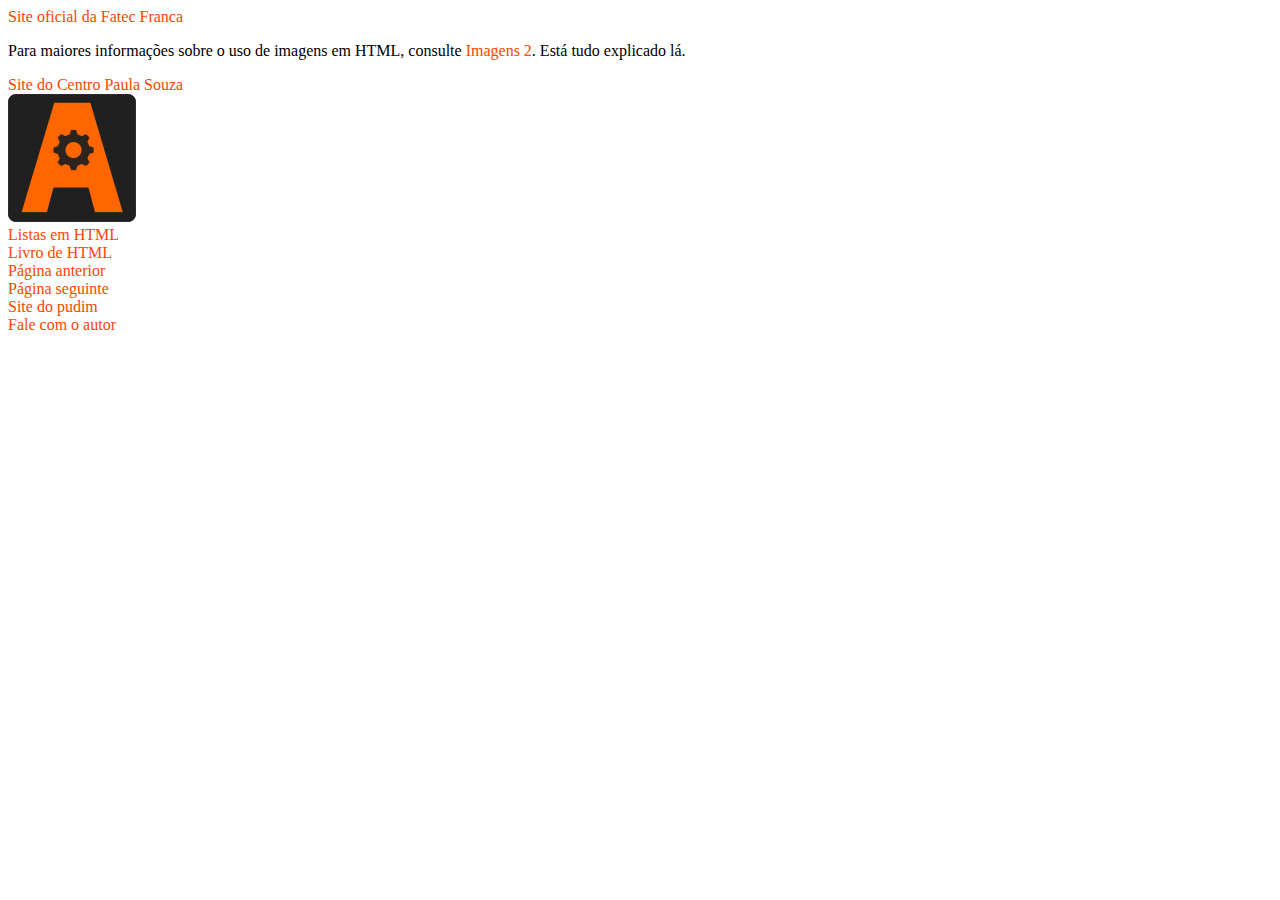
<file: 08-links.html>
<!DOCTYPE html>
<html lang="pt-br">
<head>
    <meta charset="UTF-8">
    <meta name="viewport" content="width=device-width, initial-scale=1.0">
    <title>Links (hyperlinks ou hiperligações)</title>
    <link rel="stylesheet" href="08.css">
</head>
<body>

    <!--
        Estrutura de um link
        https://site.fatecfranca.edu.br/files/dsm-projeto-pedagogico.pdf

        Domínio: fatecfranca.edu.br
        O domínio especifica o "dono", o responsável pelo link.

        O registro de domínio é controlado por órgãos e empresas, dependendo do
        lugar do mundo. No Brasil, o órgão se chama registro.br.

        O domínio é composta por várias partes:
        - br: TLD (top level domain) -> domínio de nível mais alto. Nesso caso,
            representa um país, no caso, o Brasil
        - edu: alguns países, como o Brasil, não permitem o registro de domínios
            diretamente após o seu TLD. Aqui, os domínios são registrados por
            subcategorias, como EDU, que são as instituições de ensino superior
        - fatecfranca: o nome escolhido pelo detentor do domínio

        O subdomínio é uma parte do domínio que pode ser criada livremente pelo
        dono do domínio.
        - site: o subdomínio vem ANTES do nome do domínio

        /files/dsm-projeto-pedagogico.pdf: caminho (ou rota)

        dsm-projeto-pedagogico.pdf: nome de um arquivo

        https://: é o PROTOCOLO de acesso ao conteúdo. É a "linguagem" que será
          usada para comunicação entre o seu navegador e o servidor onde se encontra
          o conteúdo. A letra s no após o http indica que a comunicação será 
          criptografada.

        Um link da Internet é tecnicamente chamado de URL (Universal Resouce
        Locator): localizador universal de recursos

    -->

    <!--
        Links são acessados em HTML pela tag <a> (anchor, âncora). O parâmetro
        href indica o destino do link.
        Sempre que o destino linkado NÃO pertencer ao nosso próprio site, o
        URL precisa iniciar com o protocolo (http:// ou https://).

        O elemento <a> também é um elemento de linha (fica na mesma linha).
    -->
    <!--
        Link externo: leva para uma página em outro site.
        Precisa comeaçar com http:// ou https:// (endereço completo)
    -->
    <div>   <!-- div é um elemento de bloco -->
        <a href="https://site.fatecfranca.edu.br">Site oficial da Fatec Franca</a>
    </div>

    <!--
        Link interno: leva para uma página do próprio site
        Não precisa começar com o prefixo do protocolo
    -->
    <p> <!-- p também é um elemento de bloco -->
        Para maiores informações sobre o uso de imagens em HTML, consulte <a href="07-imagens2.html">Imagens 2</a>. Está tudo explicado lá.
    </p>

    <!--
        Link externo que abre em uma nova janela
        Para isso, usamos o atributo target com o valor _blank
    -->
    <div>
        <a href="https://www.cps.sp.gov.br" target="_blank">Site do Centro Paula Souza</a>
    </div>

    <!-- Link de imagem (o link pode ser externo ou interno) 
        O "recheio" da tag <a>, em vez de ser um texto, é uma tag <img>.
    -->
    <div>
        <a href="07-imagens2.html" title="Página principal do site da Apptiva">
            <img src="img/apptiva-icon.png" alt="Site do Apptiva">
        </a>
    </div>

    <div>
        <a href="03-listas.html">Listas em HTML</a>
    </div>

    <div>
        <!--
            Atributo rel -> estabele a RELação entre a página atual e a página linkada
            ATRIBUTO SEMÂNTICO
            Valores possíveis:
            nofollow -> O autor da página não endossa (não concorda, necessariamente) com o conteúdo de destino
            prev -> Link para a página anterior do mesmo site
            next -> Link para a página seguinte do mesmo site
            external -> Link para um site externo
            author -> Link para o site pessoal do autor da página
        -->
        <a href="https://produto.mercadolivre.com.br/MLB-1459346254-livro-html-e-css-projete-e-construa-websites-alta-books-_JM#position=2&type=item&tracking_id=efd55f3e-6c17-4ad7-b798-c5fcb82c0f23" rel="nofollow">Livro de HTML</a>
        
        <br>

        <a href="07-imagens2.html" rel="prev">Página anterior</a>

        <br>

        <a href="09-nao-existe.html" rel="next">Página seguinte</a>

        <br>
    
        <a href="http://www.pudim.com.br" rel="external">Site do pudim</a>

        <br>

        <a href="http://faustocintra.com.br" rel="author" target="_blank">Fale com o autor</a>

    </div>
    
</body>
</html>
</file>
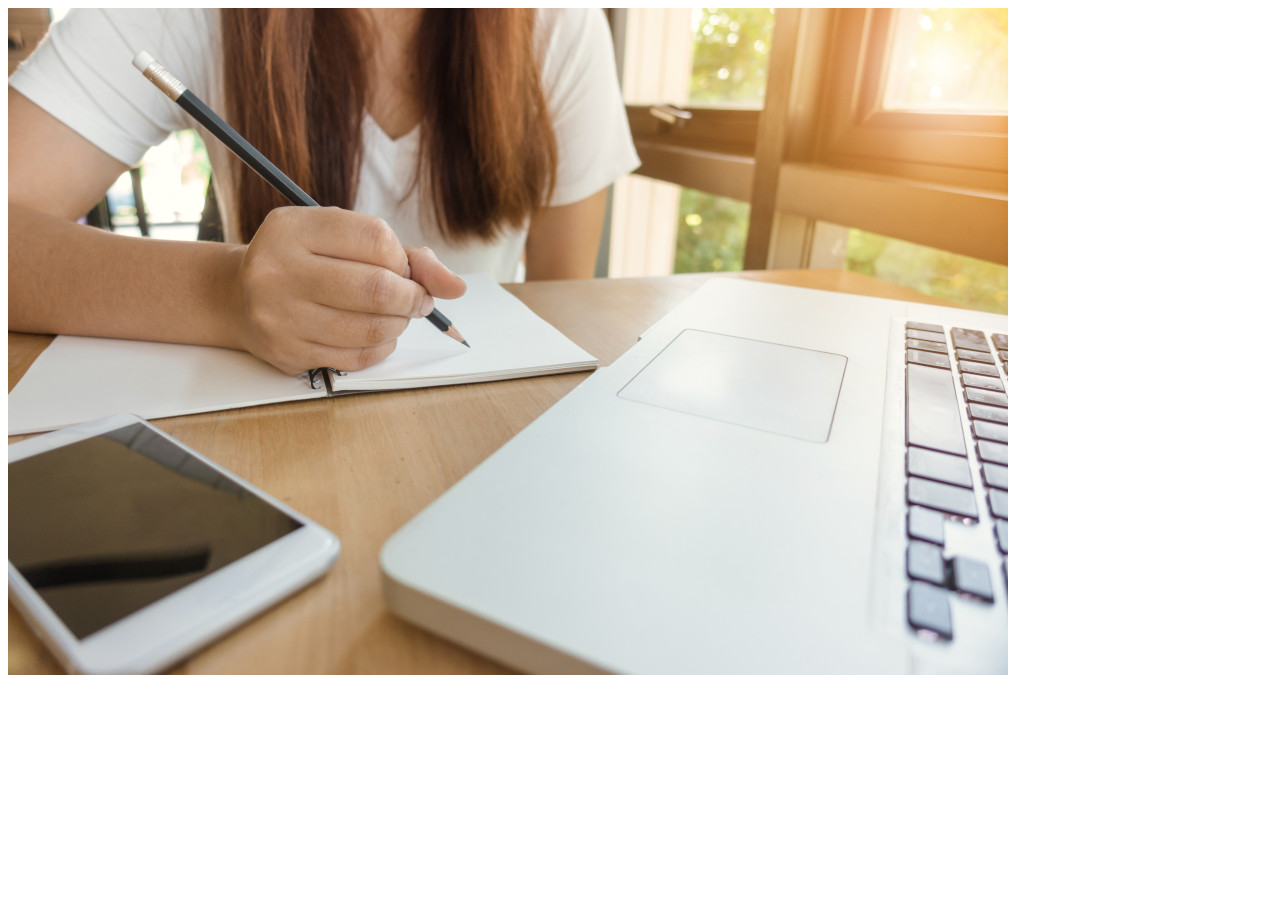
<file: 09-imagens-dinamicas.html>
<!DOCTYPE html>
<html lang="pt-br">
<head>
    <meta charset="UTF-8">
    <meta name="viewport" content="width=device-width, initial-scale=1.0">
    <title>Imagens dinâmicas</title>
</head>
<body>
    <!--
        <picture> representa uma imagem que pode ter vários arquivos de origem
            ao mesmo tempo
    -->
    <picture>
        <!-- É bom sempre colocar o max-width um pouco maior que a imagem para compensar as margens
            do documento -->
        <!-- Os parênteses em torno do valor de media fazem parte da sintaxe que
            determina o ponto de quebra (breakpoint) da regra -->
        <source media="(max-width: 630px)" srcset="img/distance-education-300px.jpg" type="image/jpeg">
        <source media="(max-width: 1030px)" srcset="img/distance-education-600px.jpg" type="image/jpeg">
        <!-- Imagem tamanho padrão (maior) -->
        <img src="img/distance-education-1000px.jpg" alt="Imagem grande">
    </picture>
</body>
</html>
</file>
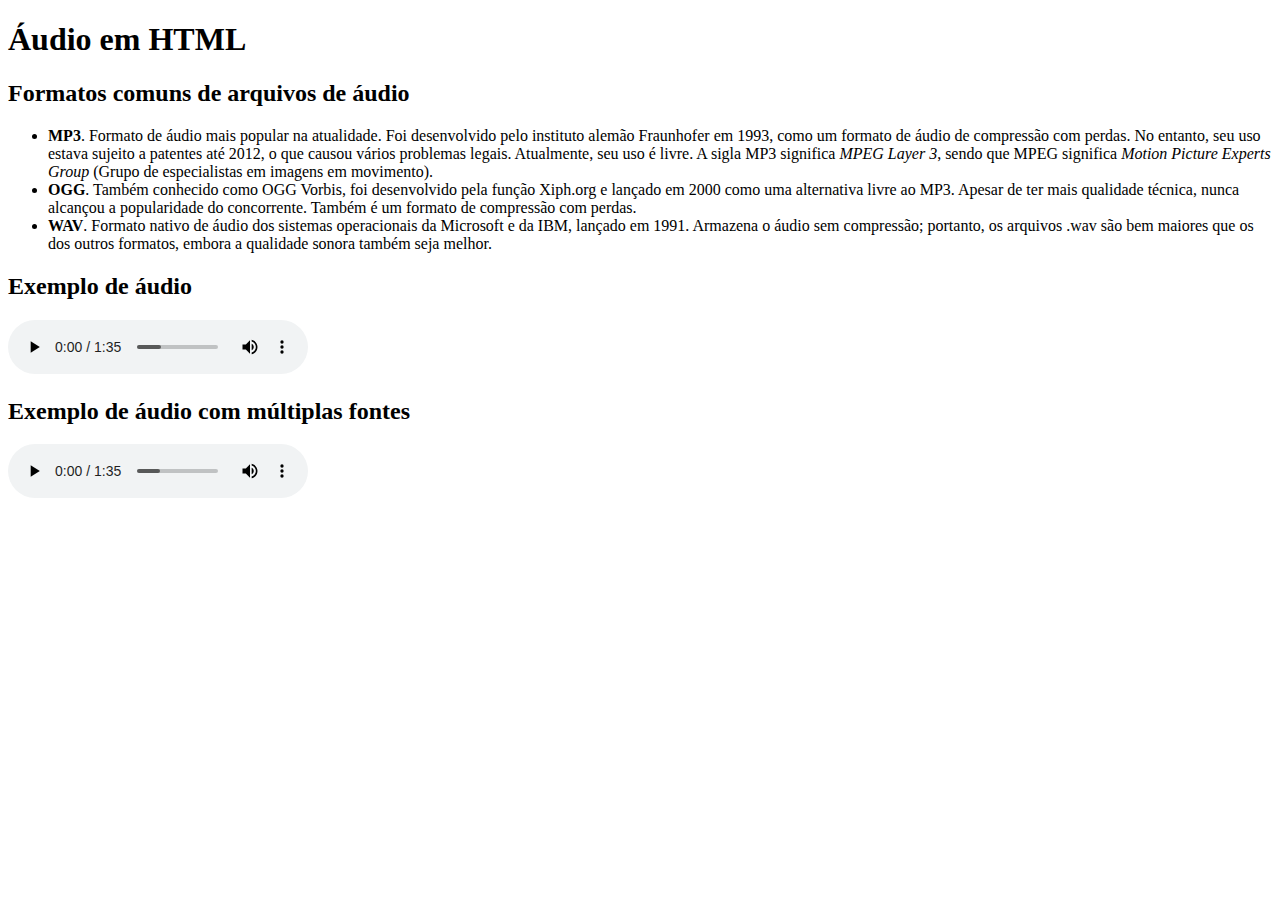
<file: 10-audio.html>
<!DOCTYPE html>
<html lang="pt-br">
<head>
    <meta charset="UTF-8">
    <meta name="viewport" content="width=device-width, initial-scale=1.0">
    <title>Áudio em HTML</title>
</head>
<body>
    <h1>Áudio em HTML</h1>
    
    <h2>Formatos comuns de arquivos de áudio</h2>
    <ul>
        <li><strong>MP3</strong>. Formato de áudio mais popular na atualidade. Foi desenvolvido pelo instituto alemão Fraunhofer em 1993, como um formato de áudio de compressão com perdas. No entanto, seu uso estava sujeito a patentes até 2012, o que causou vários problemas legais. Atualmente, seu uso é livre. A sigla MP3 significa <em>MPEG Layer 3</em>, sendo que MPEG significa <em>Motion Picture Experts Group</em> (Grupo de especialistas em imagens em movimento).</li>
        <li><strong>OGG</strong>. Também conhecido como OGG Vorbis, foi desenvolvido pela função Xiph.org e lançado em 2000 como uma alternativa livre ao MP3. Apesar de ter mais qualidade técnica, nunca alcançou a popularidade do concorrente. Também é um formato de compressão com perdas.</li>
        <li><strong>WAV</strong>. Formato nativo de áudio dos sistemas operacionais da Microsoft e da IBM, lançado em 1991. Armazena o áudio sem compressão; portanto, os arquivos .wav são bem maiores que os dos outros formatos, embora a qualidade sonora também seja melhor.</li>
    </ul>

    <h2>Exemplo de áudio</h2>

    <!--
        Opções da tag <audio>:
        controls -> mostra os controles do player
        autoplay -> ao carregar a página, já inicia a reprodução
        loop -> reproduz repetidamente
        preload -> Precarrega algumas informações. Valores possíveis:
          * metadata: carrega só as informações sobre o arquivo, como sua duração
          * none: não carrega nada antecipadamente
          * auto (padrão): carrega o áudio inteiro, mesmo que o usuário nunca dê o play
    -->
    <audio preload="metadata" controls src="audio/trilha.mp3">
        <!-- Se o navegador for muito antigo e incapaz de reproduzir o áudio,
            será exibida a mensagem abaixo. -->
        <p>Seu navegador não suporta áudios nativos HTML. Faça o <a href="audio/trilha.mp3" download="trilha.mp3" type="audio/mpeg">download</a> do arquivo.</p>
    </audio>

    <h2>Exemplo de áudio com múltiplas fontes</h2>

    <audio preload="metadata" controls>
        <!-- Os sources são arranjados em ordem de prioridade -->
        <source src="audio/trilha.mp3" type="audio/mpeg">
        <source src="audio/trilha.ogg" type="audio/ogg">
        <source src="audio/trilha.wav" type="audio/wav">
        <p>Seu navegador não suporta áudios nativos HTML. Faça o <a href="audio/trilha.mp3" download="trilha.mp3" type="audio/mpeg">download</a> do arquivo.</p>
    </audio>

</body>
</html>
</file>
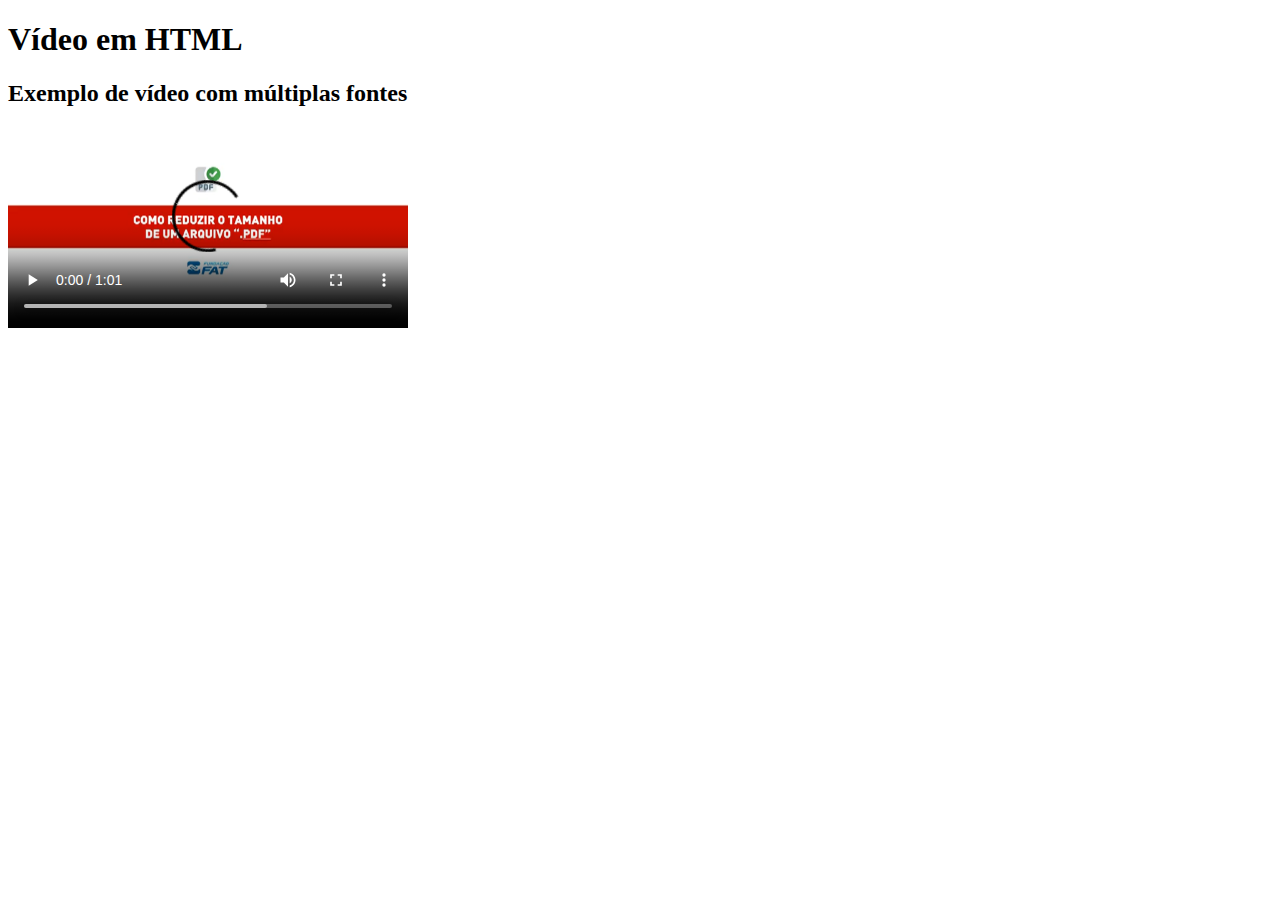
<file: 11-video.html>
<!DOCTYPE html>
<html lang="pt-br">
<head>
    <meta charset="UTF-8">
    <meta name="viewport" content="width=device-width, initial-scale=1.0">
    <title>Vídeo em HTML</title>
</head>
<body>
    <h1>Vídeo em HTML</h1>

    <h2>Exemplo de vídeo com múltiplas fontes</h2>

    <!--
        Parâmetros da tag <video>:
        - width: largura do vídeo
        - poster: a imagem que aparecerá no lugar do vídeo antes da reprodução
    -->
    <video controls width="400px" poster="video/reduzir-pdf-thumb.png">
        <source src="video/reduzir-pdf.mp4" type="video/mp4">
        <source src="video/reduzir-pdf.ogv" type="video/ogg">
        <source src="video/reduzir-pdf.webm" type="video/webm">
        <p>Não foi possível baixar o vídeo. Faça o <a href="video/reduzir-pdf.mp4" download="reduzir-pdf.mp4" type="video/mp4">download</a> do arquivo.</p>
    </video>
</body>
</html>
</file>
<file: ex02/index.css>
* {
    font-family: Calibri, Arial, sans-serif;
}

.galeria {
    display: flex;
    justify-content: space-around;
    width: 100%;
}

figure {
    width: 150px;
    padding: 20px;
    border: 1px solid navy;
    background-color: lightblue;
}

figcaption {
    font-size: 80%;
    font-style: italic;
    text-align: center;
}
</file>
<file: portal/style.css>
/* @import, quando existem, devem ser o primeiro item de um arquivo CSS */
@import url('https://fonts.googleapis.com/css2?family=Raleway:ital,wght@0,400;0,700;1,400;1,700&display=swap');

/* Definição de variáveis */
:root {
    --cor-primaria: #550000;
    --cor-secundaria: #FF7F2A;
    --cor-secundaria-clara: #FFAF7B;
    --cor-fundo-clara: #DDDDDD;
    --cor-fundo-escura: #BBBBBB;
    --cor-texto-claro: #FFFFFF;
    --cor-texto-escura: #777777;
}

/* CSS reset */
* { /* Todos os elementos */
    padding: 0;
    margin: 0;
    /* Exemplo de família de fonte SEM serifa
    font-family: Calibri, Arial, sans; */

    /* Exemplo de família de fonte COM serifa
    font-family: Georgia, 'Times New Roman', serif; */

    /* Exemplo de família de fonte MONOESPAÇADA 
    font-family: Consolas, 'Courier New', monospace; */

    /* Família de fontes da web (webfonts) */
    font-family: Raleway, Calibri, Arial, sans;
    font-size: 16px;
    /* Faz com que bordas e margens sejam considerados no tamanho total do elemento */
    box-sizing: border-box;
    
}
html {                  /* Tamanho de fonte padrão do documento */
    font-size: 16px;
}

/* Configuração de todos os links do site */
a {
    color: var(--cor-primaria);
    text-decoration: none;  /* Sem sublinhado */
}

a:hover {   /* Mouse passando em cima do link */
    color: var(--cor-secundaria);
    text-decoration: underline; /* Volta o sublinhado */
}

header {
    background-color: var(--cor-primaria);
    padding: 10px 20px;
    display: flex;
    justify-content: space-between;
}

#social {
    background-color: transparent;  /* Tira a cor de fundo */
    display: flex;
    align-items: center;
}

#social img {
    width: 32px;
}

#social a {
    color: #FFFFFF;
    text-decoration: none;
    display: flex;
    align-items: center;
}

#social a span {
    margin-left: 6px;
    display: none; /* Esconder o texto dos links */
}

#social a:hover span {
    display: inline;  /* Mostra novamente o texto ao passar o mouse */  
}

nav ul li {
    display: inline-block;  /* Deixa o menu na horizontal */
    margin: 10px;
}

nav {
    background-color: var(--cor-secundaria);  /* Cor do fundo */
    color: var(--cor-texto-claro);             /* Cor do texto */
}

#menu {
    padding: 0 20px;
}

#menu li {
    margin: 10px 0;
}

#menu a {
    height: 100%;
    padding: 10px 20px;
    color: #FFFFFF;
    transition: 300ms;
    background-color: var(--cor-secundaria);
}

#menu a:hover {
    filter: brightness(0.8); /* Diminui o brilho em 20%, deixando mais escuro */
    text-decoration: none;
}

#menu-contraido {
    display: inline-block;
    position: relative;
}

#menu-contraido input, #menu-contraido span {
    width: 40px;
    height: 40px;
    position: absolute;
    top: 0;
    left: 0;
    
}

#menu-contraido input {
    z-index: 100; /* Traz o input para cima */ 
    opacity: 0; /* Esconde o input */
    display: none;  
}

#menu-contraido span {
    display: block;
    background-color: var(--cor-primaria);
    border-radius: 4px;
    border: 2px solid #FFFFFF;
    background-image: url('img/menu-icon-48x48.png');
    background-size: 40px 40px;
    background-position: center center;
    cursor: pointer; /* Cursor de mãozinha */
    display: none;
}

/* Seletor ~: seleciona o próximo elemento (irmão) */
#menu-contraido input:checked ~ span {
    /* Troca a imagem */
    background-image: url('img/close-icon-48x48.png');
}

#content {
    background-color: var(--cor-fundo-clara);
    padding: 20px;
    /* Este elemento e seus filhos usarão flexbox */
    display: flex;
    flex-direction: row; /* Os filhos ficarão em linha, na horizontal */
}

main, aside {
    background-color: var(--cor-texto-claro);
    padding: 24px;
    margin-bottom: 20px;
    /* Bordas arrendondadas */
    border-radius: 10px;
    /* Sombra (drop-down shadow) */
    box-shadow: 3px 3px 10px rgba(0, 0, 0, 0.25);
    flex-grow: 1;   /* 1 unidade de largura (padrão) */
    max-width: 100%;
}

main {
    width: 75%;
}

aside {
    margin-left: 20px;
    background-color: var(--cor-fundo-escura);
    width: 25%;
}

main article, aside article {   /* article que estão de dentro de main ou aside */
    margin: 24px 0;     /* 24px top/bottom, 0 left/right */
}

main > h1, aside > h1 {          /* Apenas os h1 que são filhos diretos de main ou aside */
    /* Deixar o texto em maiúsculas */
    text-transform: uppercase;
    color: var(--cor-secundaria);
}

article > h1 {    /* Só os h1 que são filhos diretos de article */
    margin-bottom: 6px;
}

article > h1 > a {
    font-size: 1.5rem;      /* 1.5x o tamanho da fonte do elemento raiz (html) */
}

article > p {
    color: var(--cor-texto-escura);
}

article > h2 {
    font-size: 0.8rem;
    text-transform: uppercase; /* Todas as letras em maiúsculas */
}

.destaque {
    background-color: var(--cor-secundaria-clara);
    padding: 24px;
    border-radius: 4px;  /* Bordas LEVEMENTE arredondadas */
}

.destaque p {
    color: #000000;
    font-size: 1.5rem;
}

.destaque > h1 > a {
    font-size: 2.5rem;
}

.destaque > h2 {
    font-size: 1rem;
}

.destaque img {
    width: 450px;
    margin-right: 24px;
    border-radius: 4px;
    /* Largura máxima limitada à largura do pai */
    max-width: 100%;
}

.foto-texto {
    display: flex;
    flex-direction: row; /* Os filhos ficarão em linha, na horizontal */
}

aside > article > img {
    display: block;
    /* margin auto à esquerda e à direita centraliza o elemento quando este é
       display: block */
    margin: 0 auto;
    border-radius: 4px; /* Borda arredondada */ 
    /* Largura máxima é 100% da largura do pai */
    max-width: 100%;
}

aside > article > h1 > a {
    font-size: 1rem;
    color: #000000;
}

aside > article > h1 {
    margin-top: 6px;
}

footer {
    background-color: var(--cor-primaria);
    padding: 24px;
    color: #ffffff;
    display: flex;
    flex-direction: row;
    /* Dá espaço automaticamente entre os itens de um flexbox */
    justify-content: space-around;
}

footer a {
    color: #ffffff;
    
}

footer ul li {
    display: inline-block;  /* Coloca os itens de uma lista na horizontal */
    padding: 0 12px;
    border-right: 2px solid #ffffff;
}

/* Tirar a borda direita do último li */
footer ul li:last-child {
    border-right: none;
}

footer img {
    width: 200px;
    height: 100%;
}

/* Regras para larguras específicas de tela */
@media screen and (max-width: 1020px) {  /* Breakpoint (ponto de quebra) */
    main {
        width: 60%;
    }
    aside {
        width: 40%;
    }
    .foto-texto {
        flex-direction: column; /* Os filhos ficarão em coluna, na vertical */
    }
    .destaque img {
        margin-right: 0;
        margin-bottom: 24px;
    }
}

@media screen and (max-width: 800px) {
    #menu {
        min-height: 88px;
    }
    #menu ul {
        margin-top: 50px;
        margin-left: -18px;
    }
    #menu ul li {   /* Menu vertical */
        display: block;
        margin: 0;
        padding: 12px 0;
    }
    #menu a {
        width: 100%;    
    }
    #menu-contraido {
        margin-top: 24px;
        width: 100%;
    }
    #menu-contraido ul {
        display: none;
    }
    /* Mostra o botão do menu */
    #menu-contraido input, #menu-contraido span {
        display: block;
    }
    #menu-contraido input:checked ~ ul {
        display: block;
    }

    #content {
        flex-direction: column; /* Os filhos ficarão em coluna, na vertical */
    }
    main {
        width: 100%;
    }
    aside {
        margin-left: 0;
        width: 100%;
    }
    aside > article > h1 {
        text-align: center;
    }
    .destaque img {
        /* Centralizar a imagem */
        margin-left: auto;
        margin-right: auto;
    }
    footer {
        flex-direction: column;
    }
    footer > * {    /* Todos os filhos DIRETOS de footer */
        margin-bottom: 12px;
    }
    footer ul li:first-child {  /* Só o primeiro (first-child) li */
        padding-left: 0;
    }
    footer address {
        text-align: right;
    }
}

@media screen and (max-width: 640px) {
    /*
        A FAZER: colocar o logo principal e os ícones de redes sociais em coluna
    */
}
</file>
<file: PROVA 2/style.css>
/*

    Faça as modificações necessárias neste arquivo, de acordo com as instruções a seguir.

    1) Faça com que o main e o aside fiquem lado a lado, o primeiro ocupando 75% da largura
       horizontal e o segundo ocupando os outros 25%.

    2) Crie um breakpoint na largura máxima de 720px. Abaixo desse ponto, o main e o aside
       devem ficar empilhados, com ambos ocupando 100% da largura horizontal.

    -> Veja na imagem "resultado.gif" o resultado pretendido.

    3) Gere um ZIP com os arquivos da prova e faça o upload no Microsoft Teams até o
       horário limite.

*/

* {
    font-family: Calibri, Arial, sans;
}
body {
    padding: 0;
    margin: 0;
}
header {
    display: flex;
}

header, nav, main, aside, footer {
    display: flex;
    padding: 20px;
    border: 1px solid black;
    align-items: center;
    justify-content: center;
}

#content {
    display: flex;
}

header {
    background-color: plum;
    border-color: purple;
    color: purple;
}

nav {
    background-color: lightgreen;
    border-color: forestgreen;
    color: forestgreen;
}

main {
    background-color: lightblue;
    border-color: midnightblue;
    color: midnightblue;
    /* Instrução 1 */
    width: 75%;
}

aside {
    background-color: gainsboro;
    border-color: gray;
    color: gray;
    /* Instrução 1 */
    width: 25%;
}

footer {
    background-color: bisque;
    border-color: sienna;
    color: sienna;
}

/* Instrução 2 */
@media screen and (max-width: 720px) {
    #content {
        flex-direction: column;
    }
    main, aside {
        width: 100%;
    }
}
</file>
<file: PROVA SUBSTITUTIVA/style.css>
* {
    font-family: Arial, sans;
}
body {
    margin: 0;
    padding: 0;
}
header {
    background-color: navy;
    color: white;
    font-size: 40px;
    font-weight: bold;
    padding: 15px;
    text-align: center;
}
main {
    padding: 15px;
}
footer {
    background-color: #aaaaaa;
    padding: 15px;
    text-align: center;
}
</file>
<file: 08.css>
/* Links em geral */
a {
    color: orangered;
    text-decoration: none;  /* Tira o sublinhado do link */
}

/* Links já visitados */
a:visited {
    filter: brightness(50%); /* Cor 50% mais escura */
}

/* Link enquanto o mouse está sobre ele */
a:hover {
    /*color: orange;*/
    filter: brightness(150%);  /* Cor 50% mais brilhante */
    text-decoration: underline;  /* Volta o sublinhado */
}
</file>
